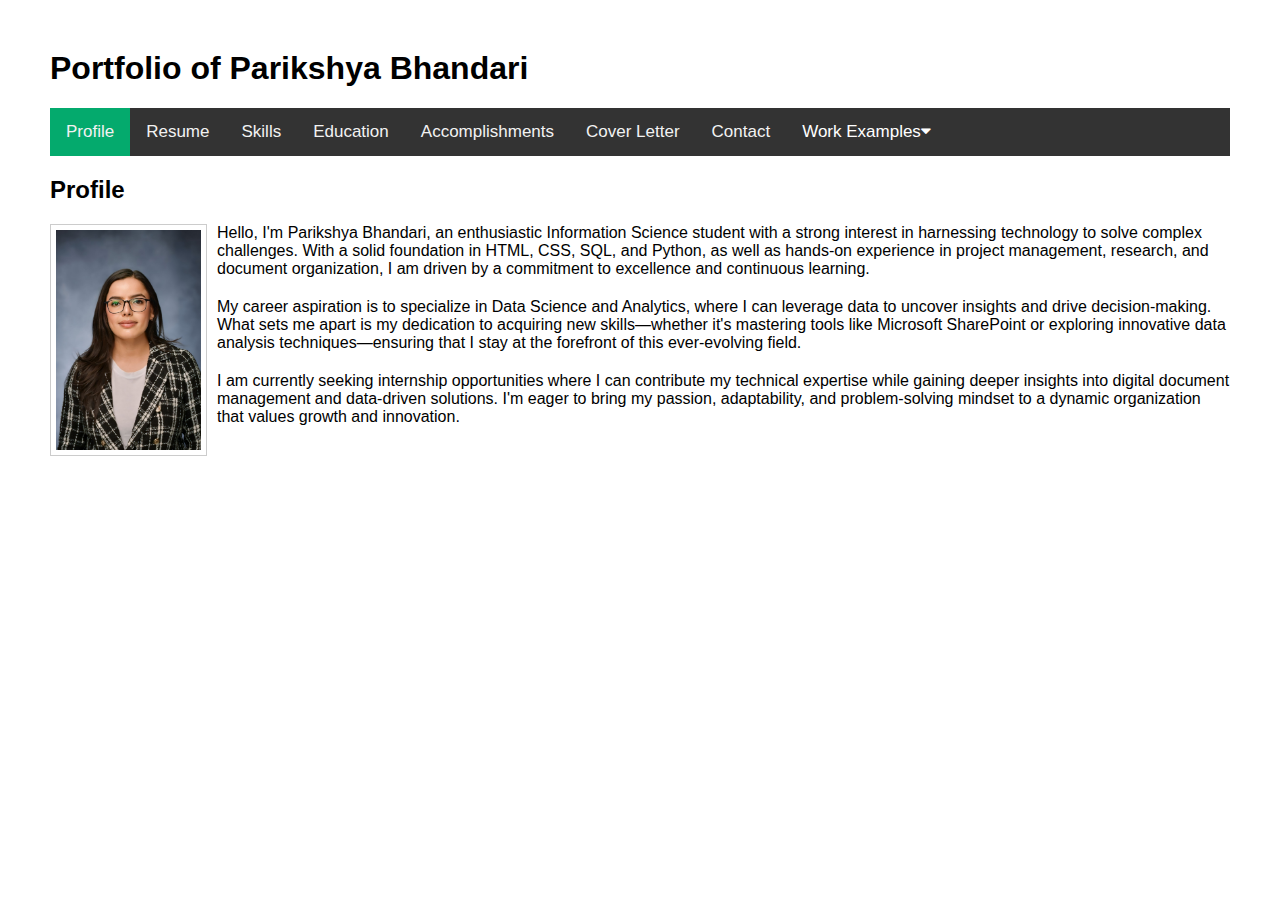
<file: index.html>
<!DOCTYPE html>
<html lang="en">
<head>
    <meta charset="utf-8">
    <meta http-equiv="X-UA-Compatible" content="IE=edge,chrome=1">
    <title>Parikshya Bhandari - Portfolio</title>
    <meta name="description" content="E-Commerce and Information Technology Lectures">
    <meta name="keywords" content="E-Commerce, HTML, CSS, PHP ,JavaScript">
    <meta name="author" content="Parikshya Bhandari">
    <meta name="viewport" content="width=device-width, initial-scale=1">
    <link rel="stylesheet" href="https://cdnjs.cloudflare.com/ajax/libs/font-awesome/4.7.0/css/font-awesome.min.css">

<style>
body {margin:0;font-family:Arial}

.topnav {
  overflow: hidden;
  background-color: #333;
}

.topnav a {
  float: left;
  display: block;
  color: #f2f2f2;
  text-align: center;
  padding: 14px 16px;
  text-decoration: none;
  font-size: 17px;
}

.active {
  background-color: #04AA6D;
  color: white;
}

.topnav .icon {
  display: none;
}

.dropdown {
  float: left;
  overflow: hidden;
}

.dropdown .dropbtn {
  font-size: 17px;    
  border: none;
  outline: none;
  color: white;
  padding: 14px 16px;
  background-color: inherit;
  font-family: inherit;
  margin: 0;
}

.dropdown-content {
  display: none;
  position: absolute;
  background-color: #f9f9f9;
  min-width: 160px;
  box-shadow: 0px 8px 16px 0px rgba(0,0,0,0.2);
  z-index: 1;
}

.dropdown-content a {
  float: none;
  color: black;
  padding: 12px 16px;
  text-decoration: none;
  display: block;
  text-align: left;
}

.topnav a:hover, .dropdown:hover .dropbtn {
  background-color: #555;
  color: white;
}

.dropdown-content a:hover {
  background-color: #ddd;
  color: black;
}

.dropdown:hover .dropdown-content {
  display: block;
}

@media screen and (max-width: 600px) {
  .topnav a:not(:first-child), .dropdown .dropbtn {
    display: none;
  }
  .topnav a.icon {
    float: right;
    display: block;
  }
}

@media screen and (max-width: 600px) {
  .topnav.responsive {position: relative;}
  .topnav.responsive .icon {
    position: absolute;
    right: 0;
    top: 0;
  }
  .topnav.responsive a {
    float: none;
    display: block;
    text-align: left;
  }
  .topnav.responsive .dropdown {float: none;}
  .topnav.responsive .dropdown-content {position: relative;}
  .topnav.responsive .dropdown .dropbtn {
    display: block;
    width: 100%;
    text-align: left;
  }
}

body {
	font-family: "Trebuchet MS", Arial, Helvetica, sans-serif;
	/*background-color: #666;*/
	}

#container {
	margin-right: 50px;
	margin-left: 50px;
	margin-top: 50px;
	margin-bottom: 50px;
}

p {
	margin-bottom: 20px;
}

p.shift {
    margin-left: 30px;
}

.listmargin  {
	margin-bottom: 20px;
}	

.img-style-1 {
  width: 145px; 
  height: auto;
  float: left;
  margin-right: 10px;
  margin-bottom: 10px;
  padding: 5px;
  border: 1px solid #CCC;
}

#Accomplishments ol li {
    margin-bottom: 15px; 
}

</style>
</head>
<body>
<div id="container">
    <h1>Portfolio of Parikshya Bhandari</h1>
    <div class="topnav" id="myTopnav">
      <a class="tablinks" onclick="openTab(event, 'Home')" id="defaultOpen">Profile</a>
      <a class="tablinks" onclick="openTab(event, 'Resume')">Resume</a>
      <a class="tablinks" onclick="openTab(event, 'Skills')">Skills</a>
      <a class="tablinks" onclick="openTab(event, 'Education')">Education</a>
      <a class="tablinks" onclick="openTab(event, 'Accomplishments')">Accomplishments</a>
      <a class="tablinks active" onclick="openTab(event, 'CoverLetter')">Cover Letter</a>
      <a class="tablinks" onclick="openTab(event, 'Contact')">Contact</a>
      <div class="dropdown">
        <button class="dropbtn">Work Examples<i class="fa fa-caret-down"></i> </button>
        <div class="dropdown-content">
          <a class="tablinks" onclick="openTab(event, 'Writing')">Writing Examples</a>
          <a class="tablinks" onclick="openTab(event, 'WebProject')">Web Project</a>
          <a class="tablinks" onclick="openTab(event, 'Database')">Database</a>
          <a class="tablinks" onclick="openTab(event, 'Programming')">Programming</a>
          <a class="tablinks" onclick="openTab(event, 'SoftSkills')">Soft Skills</a>
          <a class="tablinks" onclick="openTab(event, 'Capstone')">Capstone</a>
        </div>
      </div>
      <a href="javascript:void(0);" style="font-size:15px;" class="icon" onclick="myFunction()">&#9776;</a>
    </div>


    <!-- Begin Home Section -->
    <div id="Home" class="tabcontent">
        <h2>Profile</h2>
        <p><img class="img-style-1" src="assets/images/Parikshyab.jpg"> Hello, I'm Parikshya Bhandari, an enthusiastic Information Science student with a strong interest in harnessing technology to solve complex challenges. With a solid foundation in HTML, CSS, SQL, and Python, as well as hands-on experience in project management, research, and document organization, I am driven by a commitment to excellence and continuous learning. </p>
          
        <p>My career aspiration is to specialize in Data Science and Analytics, where I can leverage data to uncover insights and drive decision-making. What sets me apart is my dedication to acquiring new skills—whether it's mastering tools like Microsoft SharePoint or exploring innovative data analysis techniques—ensuring that I stay at the forefront of this ever-evolving field.</p>
        
        <p> I am currently seeking internship opportunities where I can contribute my technical expertise while gaining deeper insights into digital document management and data-driven solutions. I'm eager to bring my passion, adaptability, and problem-solving mindset to a dynamic organization that values growth and innovation. </p>
              
    </div>

  <!-- Begin Skills Section -->
    <div id="Skills" class="tabcontent">
        <h2>Skills</h2>
        <ul>
            <li>Microsoft SharePoint (Currently learning)</li>
            <li>Microsoft Office Suite</li>
            <li>Python</li>
            <li>Java</li>
            <li>HTML/CSS</li>
            <li>JavaScript</li>
            <li>SQL</li>
            <li>Unity Hub</li>
            <li>Document Migration and Organization</li>
            <li>Project Management</li>
            <li>Time Management</li>
            <li>Adaptability</li>
            <li>Collaborative Team Player</li>
            <li>Strong Interpersonal Skills</li>
            <li>Detail-Oriented in Documentation</li>
        </ul>
    </div>

 <!-- Begin Education Section -->
    <div id="Education" class="tabcontent">
        <h2>Education</h2>
        <h3>High School</h3>
        <div itemscope itemtype="http://schema.org/EducationalOrganization">
            <span itemprop="name">Ed-mark Academy</span> - <a itemprop="url" href="https://edmark.edu.np/" title="Ed-mark Academy">https://edmark.edu.np/</a><br>
            <span itemprop="address" itemscope itemtype="http://schema.org/PostalAddress">
                <span itemprop="addressLocality">Kalanki-14</span>, 
                <span itemprop="addressRegion">Kathmandu</span>
                <span itemprop="postalCode">44600</span>  
                <span itemprop="addressCountry">Nepal</span>
            </span>
        </div>
        <br>

        <h3>Bachelor of Science in Information Science</h3>
        <div itemscope itemtype="http://schema.org/EducationalOrganization">
            <span itemprop="name">University of Arkansas at Little Rock</span> - <a itemprop="url" href="https://ualr.edu/" title="University of Arkansas at Little Rock">https://ualr.edu/</a><br>
            <span itemprop="address" itemscope itemtype="http://schema.org/PostalAddress">
                <span itemprop="streetAddress">2801 South University Avenue</span>,
                <span itemprop="addressLocality">Little Rock</span>, 
                <span itemprop="addressRegion">AR</span> 
                <span itemprop="postalCode">72204</span> 
                <span itemprop="addressCountry">U.S.A.</span>
            </span>
        </div>
    </div>

    <div id="Accomplishments" class="tabcontent">
        <h2>Accomplishments</h2>
        <ol>
          <li>DCSTEM Outstanding Junior Award 2024</li>
          <li>UA Little Rock Chancellor's List - Spring 2022, Fall 2023 </li>
          <li>UA Little Rock Dean's List - Fall 2022, Spring 2023 </li>
          <li>Virtual Reality Summer Camp 2022 - Emerging Analytics Center, UA Little Rock</li>
          <li>Control Box Assembly Project for Boosting Engineering Science and Technology (BEST) Robotics Competition 2022</li>
        </ol>
    </div>        
  
  <!-- Begin Skills Section -->
    <div id="Resume" class="tabcontent">
        <h2>Resume</h2>
        <p>You are welcome to download my resume in <a href="assets/resources/Parikshya_Bhandari_Resume.pdf">PDF</a> format.</p>
        <h2>Career Summary</h2>
        <p>Highly motivated Information Science student with a strong foundation in IT project management and research, consistently achieving academic excellence. Skilled in HTML, CSS, SQL, and Python, with a focus on driving innovation and operational efficiency. Proven ability to lead and contribute to complex projects, collaborate with cross-functional teams, and deliver high-quality results that align with organizational goals.</p>
        <h2>Experience</h2>
          <div itemscope itemtype="http://schema.org/Organization">
            <h3><span itemprop="jobTitle">Undergraduate Researcher</span></h3>
            <h4>
                <span itemprop="name">Emerging Analytics Center - University of Arkansas at Little Rock</span> - <span itemprop="url"><a href="https://eac-ualr.org/">eac-ualr.org</a></span><br>
                <span itemprop="address" itemscope itemtype="http://schema.org/PostalAddress">
                    <span itemprop="streetAddress">2801 S. University</span>
                    <span itemprop="addressLocality">Little Rock</span>,
                    <span itemprop="addressRegion">AR</span>
                    <span itemprop="postalCode">72204</span>
                </span>
            </h4>
          </div>
            <p class="time">February 2022 &#45; January 2023</p>
            <p></p>
            <p itemprop="description">
              As an Undergraduate Researcher at the Emerging Analytics Center (EAC), I showcased my ability to excel in diverse roles within the Documentation Team and the Video Team of Project360. I also collaborated closely with multidisciplinary teams to develop various 360-degree tours.
              <ul>
                <li>Collaborated on Project360, producing a 360-degree virtual tour (CooperFountain360) with positive user feedback.</li>
                <li>Assisted the documentation team in organizing and managing virtual tour content, improving accessibility and usability.</li>
                <li>Supported the video team by working with different teams to deliver high-quality, user-centered tours.</li>
              </ul>
              </p>

        <h2>Extracurricular Activity</h2>
        <div itemscope itemtype="http://schema.org/Organization">
          <h3><span itemprop="jobTitle">Control Box Assembly Project for Boosting Engineering Science and Technology (BEST)
            Robotics Competition</span></h3>
          <h4>
              <span itemprop="name">UA Little Rock Association for Computing Machinery (ACM) Student Chapter</span> - <span itemprop="url"><a href="https://ualr.acm.org/">ualr.acm.org</a></span><br>
              <span itemprop="address" itemscope itemtype="http://schema.org/PostalAddress">
                  <span itemprop="streetAddress">2801 S. University</span>
                  <span itemprop="addressLocality">Little Rock</span>,
                  <span itemprop="addressRegion">AR</span>
                  <span itemprop="postalCode">72204</span>
              </span>
          </h4>
        </div>
        <p class="time">September 2022 &#45; October 2022</p>
            <p></p>
            <p itemprop="description">
              Contributed as an active team member in the assembly of 8 control boxes essential for regulating robots in the Robotics Competition hosted by the Boosting Engineering Science and Technology (BEST) program. Demonstrated effective teamwork, attention to detail, and adherence to project timelines to ensure the successful completion of the control boxes within specified parameters. Engaged in collaborative problem-solving and troubleshooting to address technical challenges encountered during the assembly process, showcasing adaptability and resilience in a fast-paced environment.</p>
        
    </div>
  
    <div id="CoverLetter" class="tabcontent">
      <h2>Letter of Introduction</h2>
      <p>Dear Sir/Madam,</p>
      <p>I am writing to express my interest in internship opportunities within the fields of digital document management and data analytics. As a junior pursuing a Bachelor of Science in Information Science at the University of Arkansas at Little Rock, I am passionate about leveraging technology to enhance organizational efficiency and support innovative solutions. I am particularly excited about roles that focus on digital transformation and knowledge management, such as document migration and data structuring for accessibility.</p>
      <p>Throughout my academic and project experience, I have gained strong technical skills in HTML, CSS, Python, SQL, and Java, alongside growing proficiency in Microsoft SharePoint and document organization tools. In my role as an undergraduate researcher, I contributed to the development of 360-degree virtual tours, managed documentation workflows, and collaborated with cross-functional teams to deliver high-quality results. These experiences have not only sharpened my problem-solving and project management abilities but also strengthened my commitment to learning new technologies, such as mastering SharePoint in preparation for future roles.</p>
      <p>I am particularly drawn to companies that prioritize teamwork, innovation, and digital connectivity. I thrive in environments that foster growth and encourage collaboration across departments to achieve impactful outcomes. I am confident that my combination of technical expertise, adaptability, and passion for learning will allow me to make meaningful contributions to forward-thinking organizations.</p>
      <p>I would appreciate the opportunity to discuss how my skills and experiences align with your company’s goals. Thank you for considering my application.</p>
      <p>Sincerely,<br>
         Parikshya Bhandari<br>
         Little Rock, Arkansas 72204<br>
         parikshyabhandari@gmail.com<br>
      </p>

    </div>

    <div id="Contact" class="tabcontent">
      <h2>Contact Me</h2>
      <ul>
          <li>Email: <a href="mailto:pbhandari1@ualr.edu">pbhandari1@ualr.edu Us</a></li>
          <li>LinkedIn: <a href="https://www.linkedin.com/in/parikshyab">www.linkedin.com/in/</a></li>
      </ul>
    </div>

    <div id="Writing" class="tabcontent">
      <h2>Writing Projects:</h2>
      <br>
      <h2><a href="assets/resources/FoodieNarrative.pdf">Foodie Narrative</a></h2>
      <p>This narrative describes my festive food experience during Dashain, a major festival in Nepal. It vividly portrays the cultural significance of the festival, highlighting traditional Nepali cuisine and family gatherings at my grandparents' old mud house. The detailed description of the preparation, the variety of dishes, and the communal eating style captures the essence of Nepalese culinary traditions and family bonds. This piece not only reflects as my personal memory but also serves as a rich exposition of Nepali culture through food.</p>
        <br>
      <h2><a href="assets/resources/14Peaks-NothingIsImpossible.pdf">14 Peaks - Nothing is Impossible</a></h2>
      <p>This document analyzes the documentary "14 Peaks: Nothing Is Impossible," which follows Nepali mountaineer Nirmal Purja's extraordinary quest to climb all 14 of the world's 8,000-meter mountains in just seven months. It highlights the physical challenges and bureaucratic hurdles he faced, alongside showcasing the broader implications for recognition and support of Nepali climbers in the mountaineering community. The narrative combines elements of adventure, perseverance, and the power of human spirit, making it an inspiring account of breaking boundaries and achieving the seemingly impossible.</p>
    </div>

    <div id="WebProject" class="tabcontent">
      <h2>Web Projects:</h2>
      <br>
        <h2><a href="Web-1/index.html">HTML/CSS Assessment Project</a></h2>
        <p>This HTML and CSS review document provides a detailed explanation of key web development concepts, focusing on clarity in communication and effective presentation. It uses practical examples, such as the difference between "alt" and "title" attributes in HTML, to teach important coding practices. This document is designed to help users understand how to structure web content and style it effectively using CSS, making it a valuable resource for both beginners and experienced web developers looking to refine their skills.</p>
        <br>
        <h2><a href="dragon-v2/index.html">Dragon Project</a></h2>
        <p>This web project is about the SpaceX Dragon spacecraft, focusing on its capabilities and history as the first private spacecraft to visit the International Space Station. The webpage features sections that detail the Dragon's specifications, its role in space missions, and FAQs to help users understand more about its operations and milestones. The site uses HTML and CSS for layout and styling, ensuring information is organized and visually appealing.</p>
    </div>

    <div id="Database" class="tabcontent">
      <h2>Database Projects:</h2>
      <br>
      <h2><a href="assets/resources/LibraryMgmtSystem.pdf">Library Management System</a></h2>
      <p>This project details the development of a Library Management System (LMS). It outlines the project's evolution through several phases, including database design, normalization, and implementation using SQL. The system is designed to improve library operations by digitalizing tasks like book reservations, returns, and staff and reader management, enhancing efficiency and user satisfaction in library environments.</p>
      <br>
      <h2><a href="assets/resources/DatabaseProject2.pdf">PL/SQL Assignment</a></h2>
      <p>This project involved completing several SQL assignments designed to improve my understanding of PL/SQL programming. I wrote and debugged code to perform database operations such as displaying current dates, analyzing grade statistics, and iterating through loops to manage data effectively. The assignments helped me strengthen my SQL scripting skills and understand how to manipulate and retrieve data efficiently in a database.</p>
     
    </div>

    <div id="Programming" class="tabcontent">
      <h2>Programming Projects:</h2>
      <br>
      <h2><a href="JS-Calculator/index.html">JavaScript Calculator</a></h2>
      <p>This project is a simple JavaScript calculator that allows users to perform basic arithmetic operations like addition, subtraction, multiplication, and division. Users input two numbers and select an operation to compute the result, which is then displayed on the screen. The calculator also includes error handling to prompt users when input is missing or incorrect, ensuring accurate calculations.</p>
      <br>
      <h2><a href="Cvh/index.html">Currency Value History</a></h2>
      <p>This project is a web-based application that tracks the historical value changes of different currencies over selected date ranges. Users can choose a base currency and a target currency, specify a date range, and the app displays a line graph showing how the exchange rate has varied over that period. The application utilizes JavaScript, Chart.js for visualizing data, and an API to fetch currency data, making it a useful tool for anyone interested in financial trends or currency exchange.</p>
        
    </div>

    <div id="SoftSkills" class="tabcontent">
      <h2>Soft Skills Projects:</h2>
      <br>
        <h2><a href="assets/resources/EmploymentLawProject.pdf">Case Study: Employment Law Challenges in the IT Industry</a></h2>
        <p>This project examines employment law challenges in the IT industry, focusing on a specific software development company. It explores how the company adheres to various federal and state regulations, including laws regarding discrimination, disability, and family leave, highlighting both strengths and weaknesses in its hiring practices. The study proposes solutions to improve diversity, standardize interview processes, and ensure compliance, aiming to foster an inclusive and legally compliant work environment.</p>
        <br>
        <h2><a href="assets/resources/Untouchability.pdf">Untouchability</a></h2>
        <p>This project explores the deep-rooted issue of untouchability within Nepal's caste system, focusing on the legal and societal challenges faced by Dalits. It analyzes how entrenched discrimination affects their lives in various aspects including crime, law enforcement, and education. The project combines real-world examples and data to highlight the ongoing struggle against caste-based discrimination, aiming to raise awareness and suggest improvements for a more equitable society.</p>
    </div>

    <div id="Capstone" class="tabcontent">
        <h2>Capstone I Project:</h2>
        <br>
        <h2><a href="assets/resources/projectcharter.pdf"> Capstone I - Project Charter Plan</a></h2>
        <p>The project charter plan outlines the development of a UV Index Tracker for the Southern Skin Cancer Clinic of America. The goal is to create a webpage that helps users monitor UV exposure and make informed decisions to protect their skin. The tracker will feature a user-friendly interface with real-time and forecasted UV levels, displayed on a color-coded chart. It will be designed with privacy in mind, adhering to HIPAA regulations to secure user data. The project aims to enhance the clinic's services by integrating this innovative tool.</p>
        <br>
        <h2><a href="assets/resources/analysisreport.pdf">Analysis and Design Report</a></h2>
        <p>This report outlines the analysis and design of the UV Index Tracker for the Southern Skin Cancer Clinic of America. It details the webpage's features, including location-based UV forecasting, a color-coded UV index chart, and responsive design for accessibility on multiple devices. The report also covers technical specifications, user interaction guidelines, and performance evaluation metrics, aiming to provide a user-friendly and informative tool for managing UV exposure effectively.</p>

    </div>
</div>
<script>

document.getElementById("defaultOpen").click();

function openTab(evt, tabName) {
  var i, tabcontent, tablinks;
  tabcontent = document.getElementsByClassName("tabcontent");
  for (i = 0; i < tabcontent.length; i++) {
    tabcontent[i].style.display = "none";
  }
  tablinks = document.getElementsByClassName("tablinks");
  for (i = 0; i < tablinks.length; i++) {
    tablinks[i].className = tablinks[i].className.replace(" active", "");
  }
  document.getElementById(tabName).style.display = "block";
  evt.currentTarget.className += " active";
}

function myFunction() {
  var x = document.getElementById("myTopnav");
  if (x.className === "topnav") {
    x.className += " responsive";
  } else {
    x.className = "topnav";
  }
}

</script>
</body>
</html>
</file>
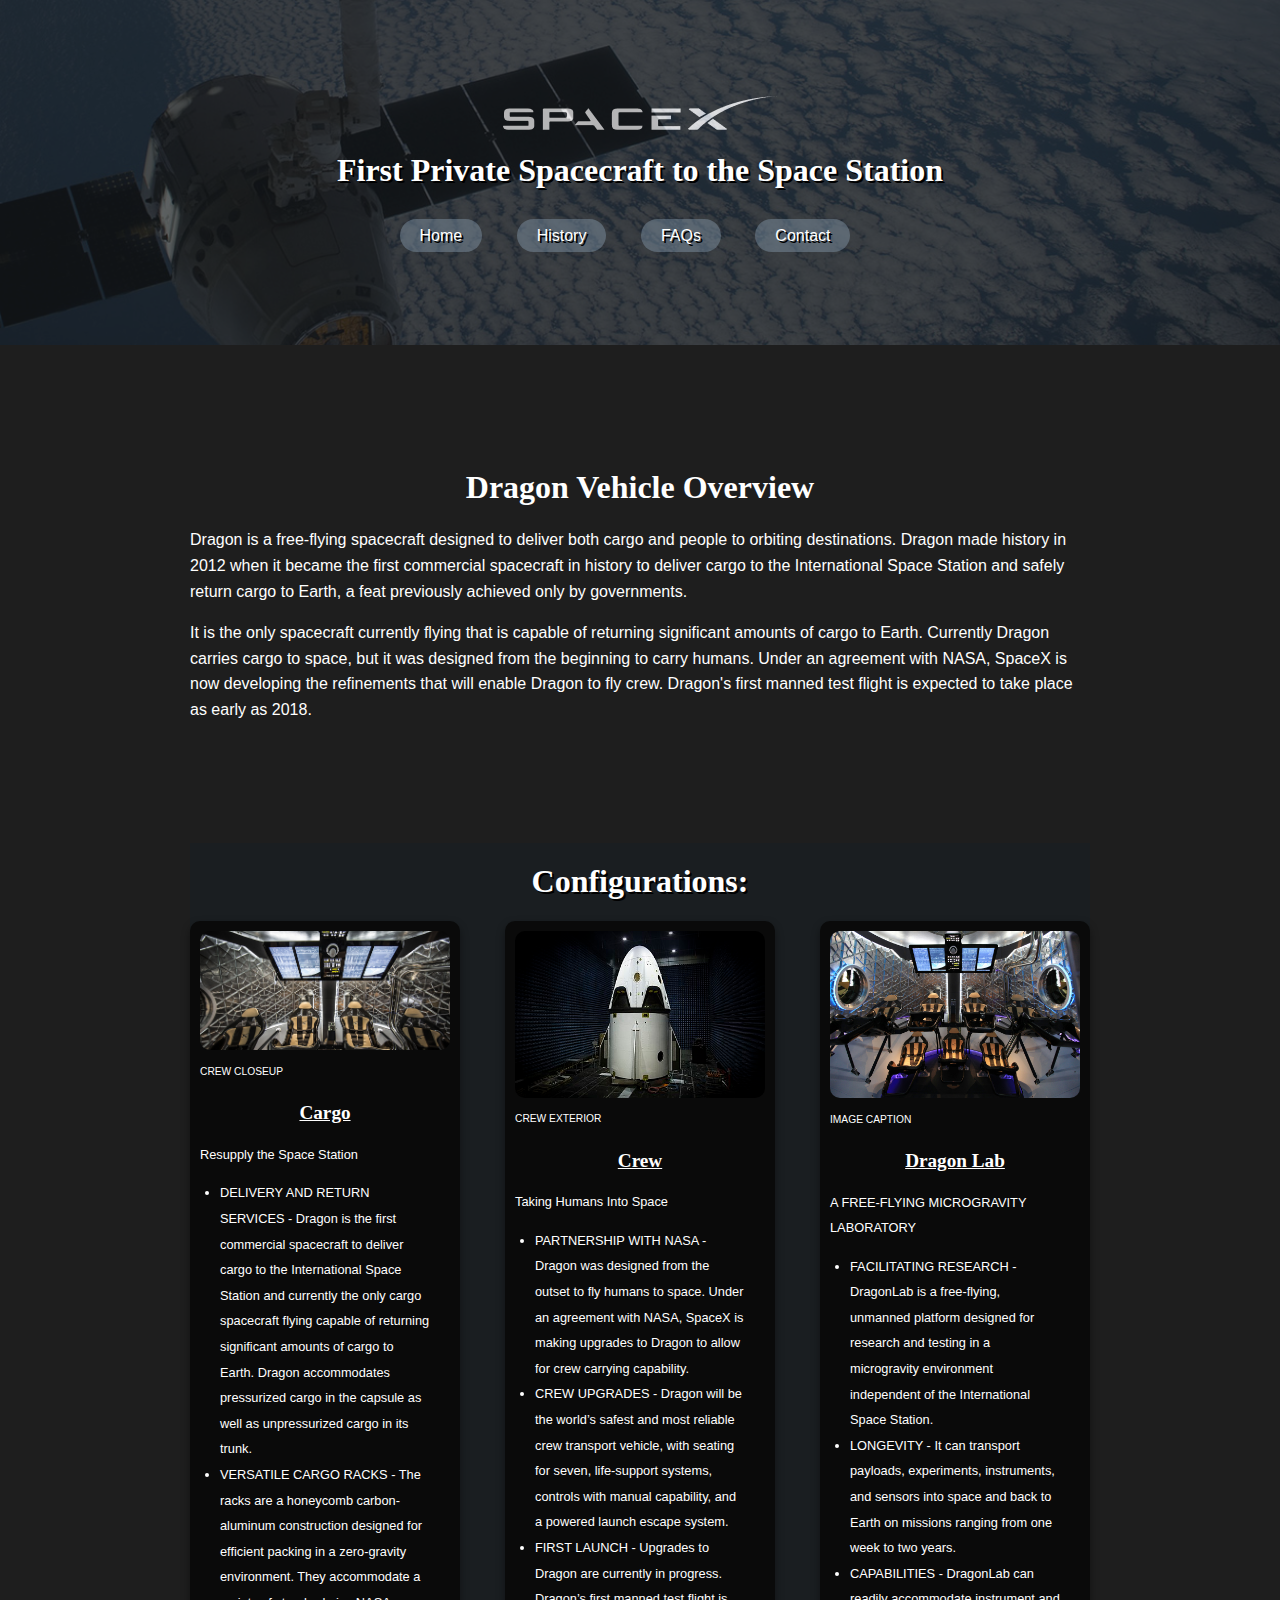
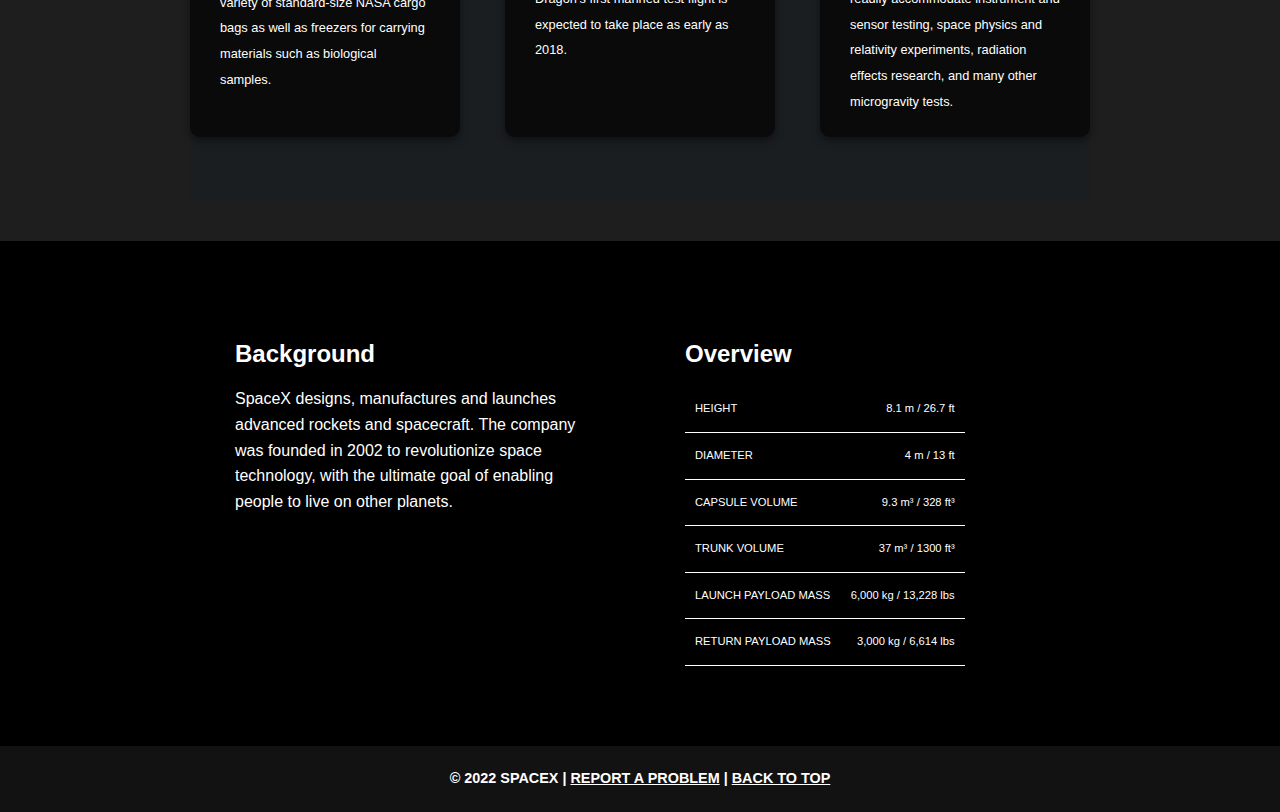
<file: dragon-v2/index.html>
<!DOCTYPE html>
<html lang="en">

<head>
  <title>SpaceX Dragon</title>
  <meta charset="UTF-8" />
  <meta name="description" content="Keyword rich narrative on site purpose" />
  <meta name="author" content="Parikshya Bhandari" />
  <meta name="robots" content="noindex" />
  <link rel="preconnect" href="https://fonts.gstatic.com">
  <link href="https://fonts.googleapis.com/css2?family=Merriweather:wght@700&display=swap"> 
  <link rel="stylesheet" href="assets/css/style.css" />
  <link href="https://fonts.googleapis.com/css?family=Sofia" rel="stylesheet">
</head>

<body>
  <header role="banner" class="primary">
    <img src="assets/img/SpaceX-Logo.png" alt="SpaceX Logo" />
    <h2>First Private Spacecraft to the Space Station</h2>
    <nav role="navigation">
      <div class="nav-right">
        <div class="nav-links">
          <a href="index.html">Home</a>
          <a href="history.html">History</a>
          <a href="faqs.html">FAQs</a>
          <a href="contact.html">Contact</a>
          <div class="right-section">
          </div>
        </div>
      </div>
    </nav>
  </header>

  <section id="content" class="container">
    <h2>Dragon Vehicle Overview</h2>
    <p>Dragon is a free-flying spacecraft designed to deliver both cargo and people to orbiting destinations. Dragon made history in 2012 when it became the first commercial spacecraft in history to deliver cargo to the International Space Station and safely return cargo to Earth, a feat previously achieved only by governments. </p>
    <p>It is the only spacecraft currently flying that is capable of returning significant amounts of cargo to Earth. Currently Dragon carries cargo to space, but it was designed from the beginning to carry humans. Under an agreement with NASA, SpaceX is now developing the refinements that will enable Dragon to fly crew. Dragon's first manned test flight is expected to take place as early as 2018.</p>  
  </section>

  <section id="articles" class="container">
    <h2>Configurations:</h2>
    <article class="post">
      <header>
        <figure>
          <img src="assets/img/dragon-intertior-crew.jpg" alt="capsule" />
          <figcaption>Crew Closeup</figcaption>
        </figure>
        <h2> <a href="#" rel="bookmark" title="link to this post">Cargo</a> </h2>
        <p>Resupply the Space Station</p>
      </header>
      <ul>
          <li>DELIVERY AND RETURN SERVICES - Dragon is the first commercial spacecraft to deliver cargo to the International Space Station and currently the only cargo spacecraft flying capable of returning significant amounts of cargo to Earth. Dragon accommodates pressurized cargo in the capsule as well as unpressurized cargo in its trunk.</li>
          <li>VERSATILE CARGO RACKS - The racks are a honeycomb carbon-aluminum construction designed for efficient packing in a zero-gravity environment. They accommodate a variety of standard-size NASA cargo bags as well as freezers for carrying materials such as biological samples.</li>
      </ul>
    </article>
    <article class="post">
      <header>
        <figure>
          <img src="assets/img/dragon-exterior.jpg" alt="capsule" />
          <figcaption>Crew Exterior</figcaption>
        </figure>
        <h2> <a href="#" rel="bookmark" title="link to this post">Crew</a> </h2>
        <p>Taking Humans Into Space</p>
      </header>
      <ul>
        <li>PARTNERSHIP WITH NASA - Dragon was designed from the outset to fly humans to space. Under an agreement with NASA, SpaceX is making upgrades to Dragon to allow for crew carrying capability.</li>
        <li>CREW UPGRADES - Dragon will be the world’s safest and most reliable crew transport vehicle, with seating for seven, life-support systems, controls with manual capability, and a powered launch escape system.</li>
        <li>FIRST LAUNCH - Upgrades to Dragon are currently in progress. Dragon’s first manned test flight is expected to take place as early as 2018.</li>
      </ul>
    </article>
    <article class="post">
      <header>
        <figure>
          <img src="assets/img/Dragon_V2_interior.2.jpg" alt="capsule" />
          <figcaption>Image Caption</figcaption>
        </figure>
        <h2> <a href="#" rel="bookmark" title="link to this post">Dragon Lab</a> </h2>
        <p>A FREE-FLYING MICROGRAVITY LABORATORY</p>
      </header>
      <ul>
      <li>FACILITATING RESEARCH - DragonLab is a free-flying, unmanned platform designed for research and testing in a microgravity environment independent of the International Space Station.</li>
      <li>LONGEVITY - It can transport payloads, experiments, instruments, and sensors into space and back to Earth on missions ranging from one week to two years.</li>
      <li>CAPABILITIES - DragonLab can readily accommodate instrument and sensor testing, space physics and relativity experiments, radiation effects research, and many other microgravity tests.</li>
      </ul>
    </article>
  </section>
  <aside role="complementary">
    <div class="container">
      <article class="widget">
        <header>
          <h2>Background</h2>
        </header>
        <p>
          SpaceX designs, manufactures and launches advanced rockets and spacecraft. The company was founded in 2002 to revolutionize space technology, with the ultimate goal of enabling people to live on other planets.
        </p>
        <footer>Widget Footer</footer>
      </article>
        <article class="widget overview">
          <header>
            <h2>Overview</h2>
          </header>
          <table>
            <tbody>
              <tr>
                <td>HEIGHT</td>
                <td>8.1 m <span>/ 26.7 ft</span></td>
              </tr>
              <tr>
                <td>DIAMETER</td>
                <td>4 m <span>/ 13 ft</span></td>
              </tr>
              <tr>
                <td>CAPSULE VOLUME</td>
                <td>9.3 m³ <span>/ 328 ft³ </span></td>
              </tr>
              <tr>
                <td>TRUNK VOLUME</td>
                <td>37 m³ <span>/ 1300 ft³ </span></td>
              </tr>
              <tr>
                <td>LAUNCH PAYLOAD MASS</td>
                <td>6,000 kg <span>/ 13,228 lbs</span></td>
              </tr>
              <tr>
                <td>RETURN PAYLOAD MASS</td>
                <td>3,000 kg <span>/ 6,614 lbs</span></td>
              </tr>
            </tbody>
          </table>
          <footer>Widget Footer</footer>
        </article>
    </div>
  </aside>
  <footer id="colophon" role="contentinfo">
    <h6>&copy; 2022 SpaceX | <a href="mailto:pbhandari1@ualr.edu"> Report a Problem</a> | <a href="#top">Back to Top</a></h6>
  </footer>
</body>

</html>
</file>
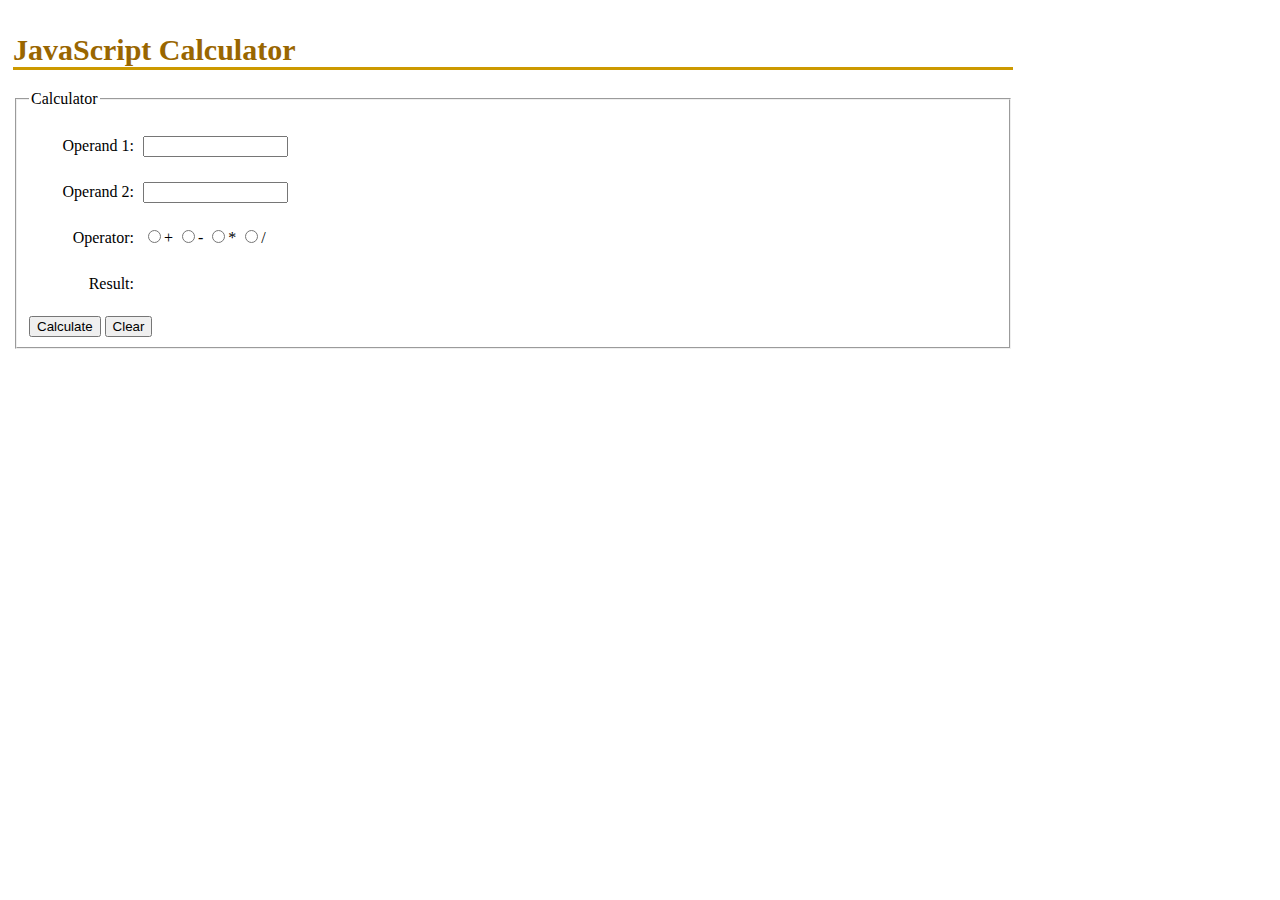
<file: JS-Calculator/index.html>
<!DOCTYPE html>
<html xmlns="http://www.w3.org/1999/xhtml" lang="en" xml:lang="en">
<head>
    <meta charset="UTF-8">
    <meta name="description" content="JavaScript Calculator">
    <meta name="keywords" content="JavaScript, HTML, CSS">
    <meta name="author" content="Parikshya Bhandari">
    <title>JavaScript Calculator</title>
    <link rel="stylesheet" type="text/css" href="assets/style/styles.css">
</head>
<body>
<form id="calculatorForm">
    <div class="formcontainer">
        <h1>JavaScript Calculator</h1>
        <fieldset id="calculatorDetails">
            <legend>Calculator</legend>  
            <br>
            <label class="formlabel" for="Operand1">Operand 1: </label>
            <input type="text" id="Operand1" name="Operand1" size="15" maxlength="15">
            <label class="error" for="Operand1" id="Operand1Error"></label>
            <br><br>
      
            <label class="formlabel" for="Operand2">Operand 2: </label>
            <input type="text" id="Operand2" name="Operand2" size="15" maxlength="15">
            <label class="error" for="Operand2" id="Operand2Error"></label>
            <br><br>

            <label class="formlabel">Operator: </label>
                <label for="AddOperator">
                    <input type="radio" name="Operator" id="AddOperator" value="Add">+
                </label>
                <label for="SubtractOperator">
                    <input type="radio" name="Operator" id="SubtractOperator" value="Subtract">-
                </label>
                <label for="MultiplyOperator">
                    <input type="radio" name="Operator" id="MultiplyOperator" value="Multiply">*</label>
                <label for="DivideOperator">
                    <input type="radio" name="Operator" id="DivideOperator" value="Divide">/
                </label>
            <label for="Operator" class="error" id="OperatorError"></label>
            <br><br>

            <label class="formlabel">Result: </label>
            <span id="Result"></span>
            <br><br>

            <input type="button" value="Calculate" name="Calculate" onclick="calculate();">
            <input type="button" value="Clear" name="Clear" onclick="clearform();">
        </fieldset>
    </div>
</form>
<script src="assets/script/script.js"></script>
</body>
</html>
</file>
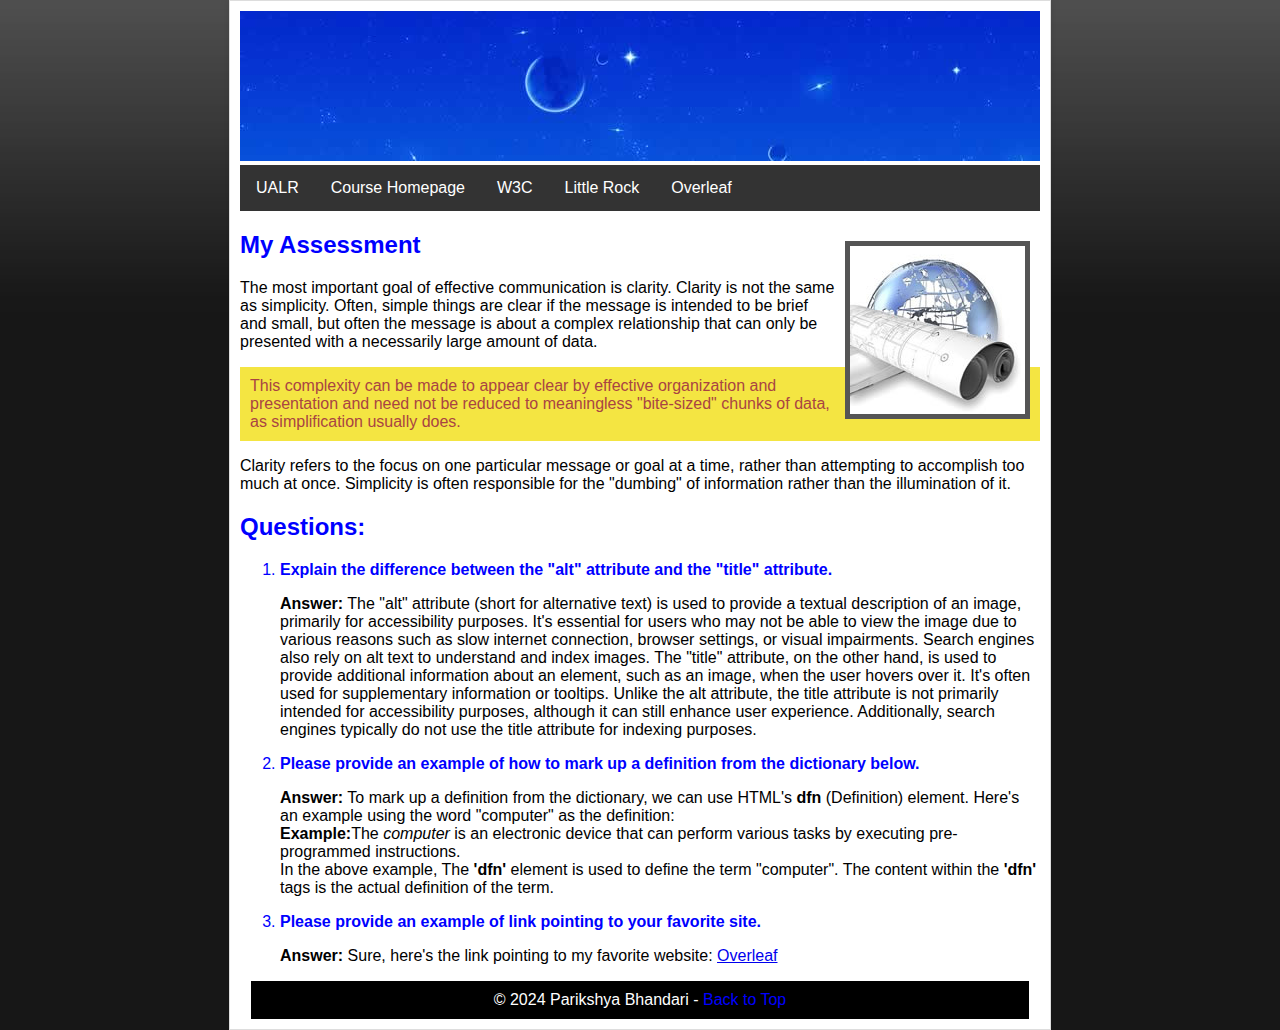
<file: Web-1/index.html>
<!DOCTYPE html>
<html lang="en">
<head>
    <meta charset="UTF-8">
    <meta name="author" content="Parikshya Bhandari">
    <meta name="keywords" content="HTML, CSS, Web Development">
    <meta name="description" content="A review of HTML and CSS concepts">
    <title>HTML/CSS Review</title>
    <link rel="stylesheet" href="assets/style/screen.css">
</head>
<body>
    <header>
        <img src="assets/images/webpage-header.jpg" alt="Webpage Header">
        <nav>
            <ul>
                <li><a href="https://ualr.edu/" title="UALR Homepage">UALR</a></li>
                <li><a href="https://blackboard.ualr.edu/ultra/courses/_181327_1/cl/outline" title="Course Homepage">Course Homepage</a></li>
                <li><a href="https://validator.w3.org/" title="W3C">W3C</a></li>
                <li><a href="https://www.littlerock.gov/" title="Little Rock">Little Rock</a></li>
                <li><a href="https://www.overleaf.com/" title="Overleaf">Overleaf</a></li>
            </ul>
        </nav>
    </header>
    <main>
        <section class="content">
            <img src="assets/images/webpage-image-1.jpg" alt="Webpage Image" class="content-img">
            <h2>My Assessment</h2>
            <p>The most important goal of effective communication is clarity. Clarity is not
                the same as simplicity. Often, simple things are clear if the message is
                intended to be brief and small, but often the message is about a complex
                relationship that can only be presented with a necessarily large amount of
                data.</p>
            <p class="alert">This complexity can be made to appear clear by effective organization and
                presentation and need not be reduced to meaningless "bite-sized" chunks of
                data, as simplification usually does.</p>
            <p> Clarity refers to the focus on one particular message or goal at a time, rather than attempting to
                accomplish too much at once. Simplicity is often responsible for the "dumbing" of information rather
                than the illumination of it.</p>

            <h2>Questions:</h2>
            <ol>
                <li><b> Explain the difference between the "alt" attribute and the "title" attribute.</b></li>
                <p><b>Answer:</b> The "alt" attribute (short for alternative text) is used to provide a textual description of an image, primarily for accessibility purposes. It's essential for users who may not be able to view the image due to various reasons such as slow internet connection, browser settings, or visual impairments. Search engines also rely on alt text to understand and index images.
                    The "title" attribute, on the other hand, is used to provide additional information about an element, such as an image, when the user hovers over it. It's often used for supplementary information or tooltips. Unlike the alt attribute, the title attribute is not primarily intended for accessibility purposes, although it can still enhance user experience. Additionally, search engines typically do not use the title attribute for indexing purposes. </p>    
                <li><b>Please provide an example of how to mark up a definition from the dictionary below.</b></li>
                <p><b>Answer:</b> To mark up a definition from the dictionary, we can use HTML's <b>dfn</b> (Definition) element. Here's an example using the word "computer" as the definition:<br>
                    <b>Example:</b>The <dfn>computer</dfn> is an electronic device that can perform various tasks by executing pre-programmed instructions.<br>
                    In the above example, The <b>'dfn'</b> element is used to define the term "computer". The content within the <b>'dfn'</b> tags is the actual definition of the term.

                <li><b>Please provide an example of link pointing to your favorite site.</b></li>
                <p><b>Answer:</b> Sure, here's the link pointing to my favorite website: <a href="https://www.overleaf.com/" title="Visit my favorite website">Overleaf</a></p>
            </ol>


        </section>
    </main>
    <footer>
        <p>&copy; 2024 Parikshya Bhandari - <a href="#top">Back to Top</a></p>
    </footer>
</body>
</html>
</file>
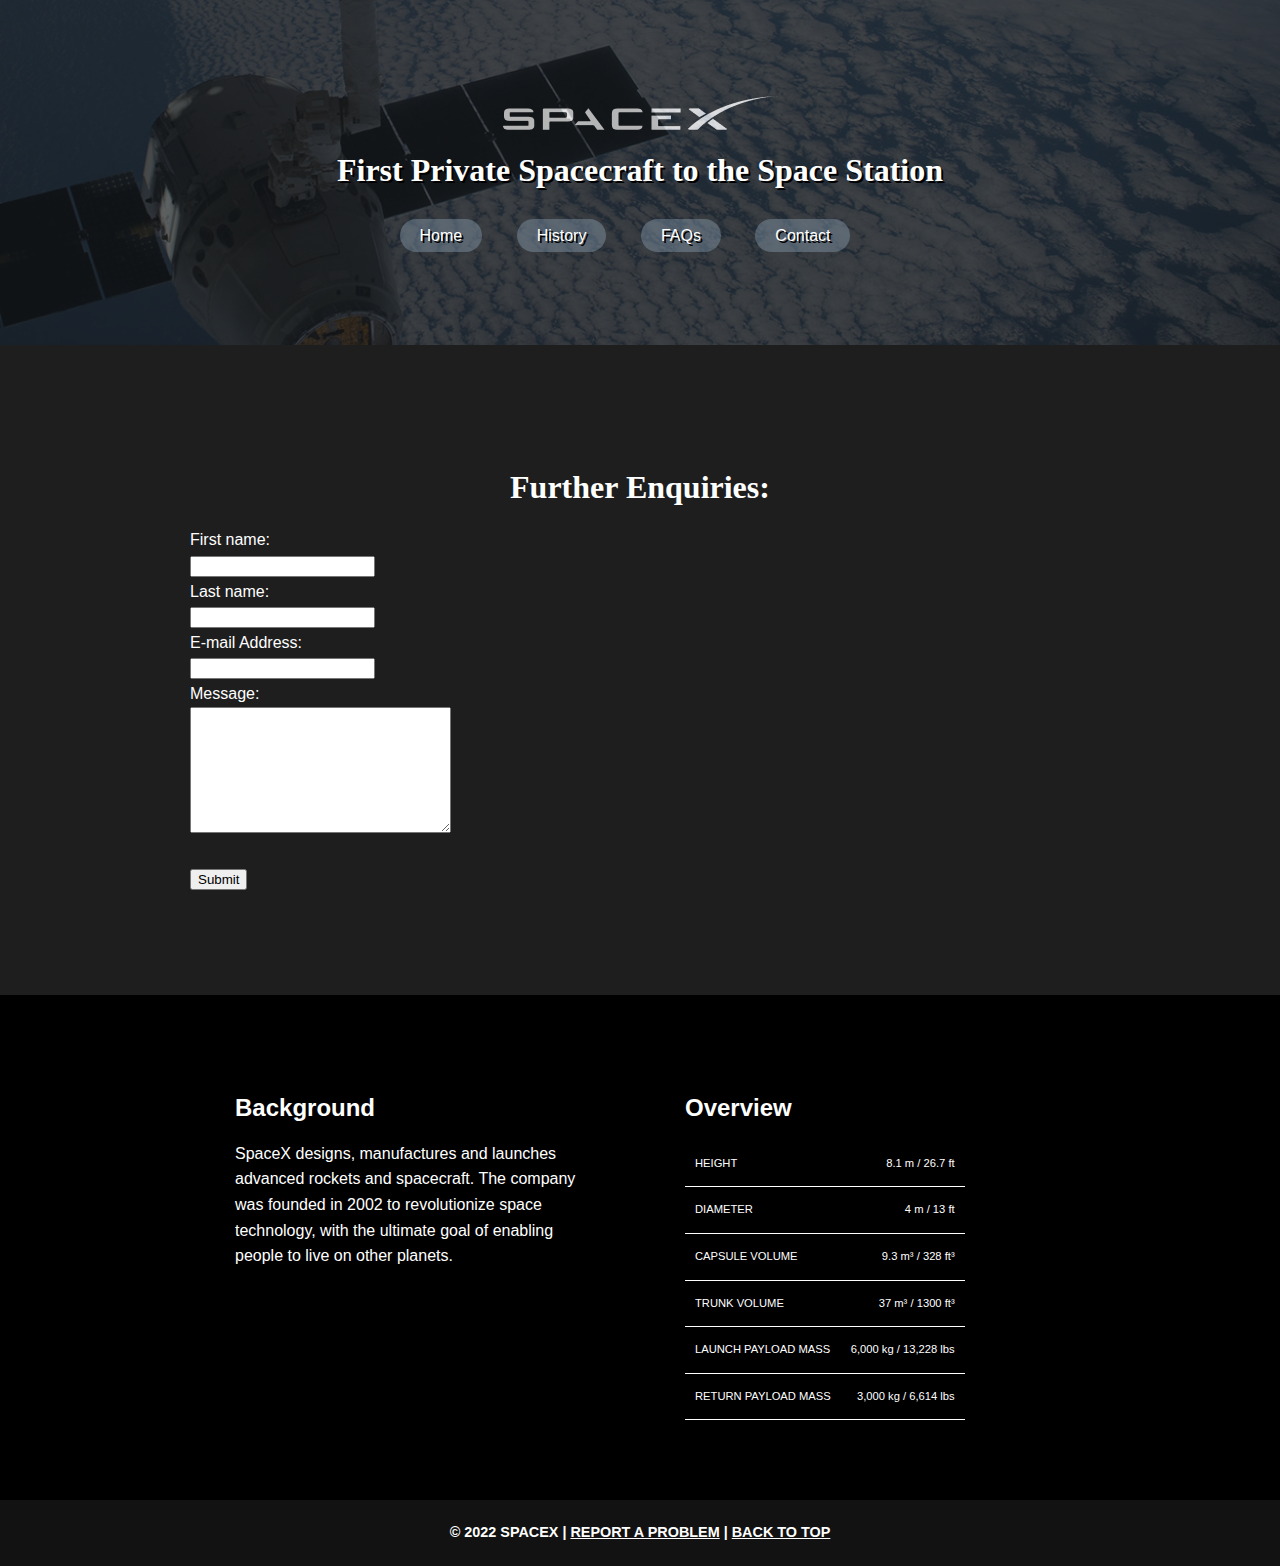
<file: dragon-v2/contact.html>
<!DOCTYPE html>
<html lang="en">

<head>
  <title>SpaceX Dragon</title>
  <meta charset="UTF-8" />
  <meta name="description" content="Keyword rich narrative on site purpose" />
  <meta name="author" content="Parikshya Bhandari" />
  <meta name="robots" content="noindex" />
  <link rel="preconnect" href="https://fonts.gstatic.com">
  <link href="https://fonts.googleapis.com/css2?family=Merriweather:wght@700&display=swap"> 
  <link rel="stylesheet" href="assets/css/style.css" />
  <link href="https://fonts.googleapis.com/css?family=Sofia" rel="stylesheet">
</head>

<body>
  <header role="banner" class="primary">
    <img src="assets/img/SpaceX-Logo.png" alt="SpaceX Logo" />
    <h2>First Private Spacecraft to the Space Station</h2>
    <nav role="navigation">
      <div class="nav-right">
        <div class="nav-links">
          <a href="index.html">Home</a>
          <a href="history.html">History</a>
          <a href="faqs.html">FAQs</a>
          <a href="contact.html">Contact</a>
          <div class="right-section">
          </div>
        </div>
      </div>
    </nav>
  </header>

  <section id="content" class="container">
    <h2>Further Enquiries:</h2>
    <form action="mailto:pbhandari1@ualr.edu" method="POST" enctype="text/plain" name="EmailForm">
      <label for="name">First name:</label><br>
      <input type="text" id="name" name="name"><br>
      <label for="name">Last name:</label><br>
      <input type="text" id="name" name="name"><br>
      <label for="name">E-mail Address:</label><br>
      <input type="text" id="name" name="name"><br>
      <label for="name">Message:</label><br>
      <textarea name="message" rows="8" cols="30"></textarea><br><br>
      <input type="Submit" value="Submit">
    </form>

  </section>

  <aside role="complementary">
    <div class="container">
      <article class="widget">
        <header>
          <h2>Background</h2>
        </header>
        <p>
          SpaceX designs, manufactures and launches advanced rockets and spacecraft. The company was founded in 2002 to revolutionize space technology, with the ultimate goal of enabling people to live on other planets.
        </p>
        <footer>Widget Footer</footer>
      </article>
        <article class="widget overview">
          <header>
            <h2>Overview</h2>
          </header>
          <table>
            <tbody>
              <tr>
                <td>HEIGHT</td>
                <td>8.1 m <span>/ 26.7 ft</span></td>
              </tr>
              <tr>
                <td>DIAMETER</td>
                <td>4 m <span>/ 13 ft</span></td>
              </tr>
              <tr>
                <td>CAPSULE VOLUME</td>
                <td>9.3 m³ <span>/ 328 ft³ </span></td>
              </tr>
              <tr>
                <td>TRUNK VOLUME</td>
                <td>37 m³ <span>/ 1300 ft³ </span></td>
              </tr>
              <tr>
                <td>LAUNCH PAYLOAD MASS</td>
                <td>6,000 kg <span>/ 13,228 lbs</span></td>
              </tr>
              <tr>
                <td>RETURN PAYLOAD MASS</td>
                <td>3,000 kg <span>/ 6,614 lbs</span></td>
              </tr>
            </tbody>
          </table>
          <footer>Widget Footer</footer>
        </article>
    </div>
  </aside>
  <footer id="colophon" role="contentinfo">
    <h6>&copy; 2022 SpaceX | <a href="mailto:pbhandari1@ualr.edu"> Report a Problem</a> | <a href="#top">Back to Top</a></h6>
  </footer>
</body>

</html>
</file>
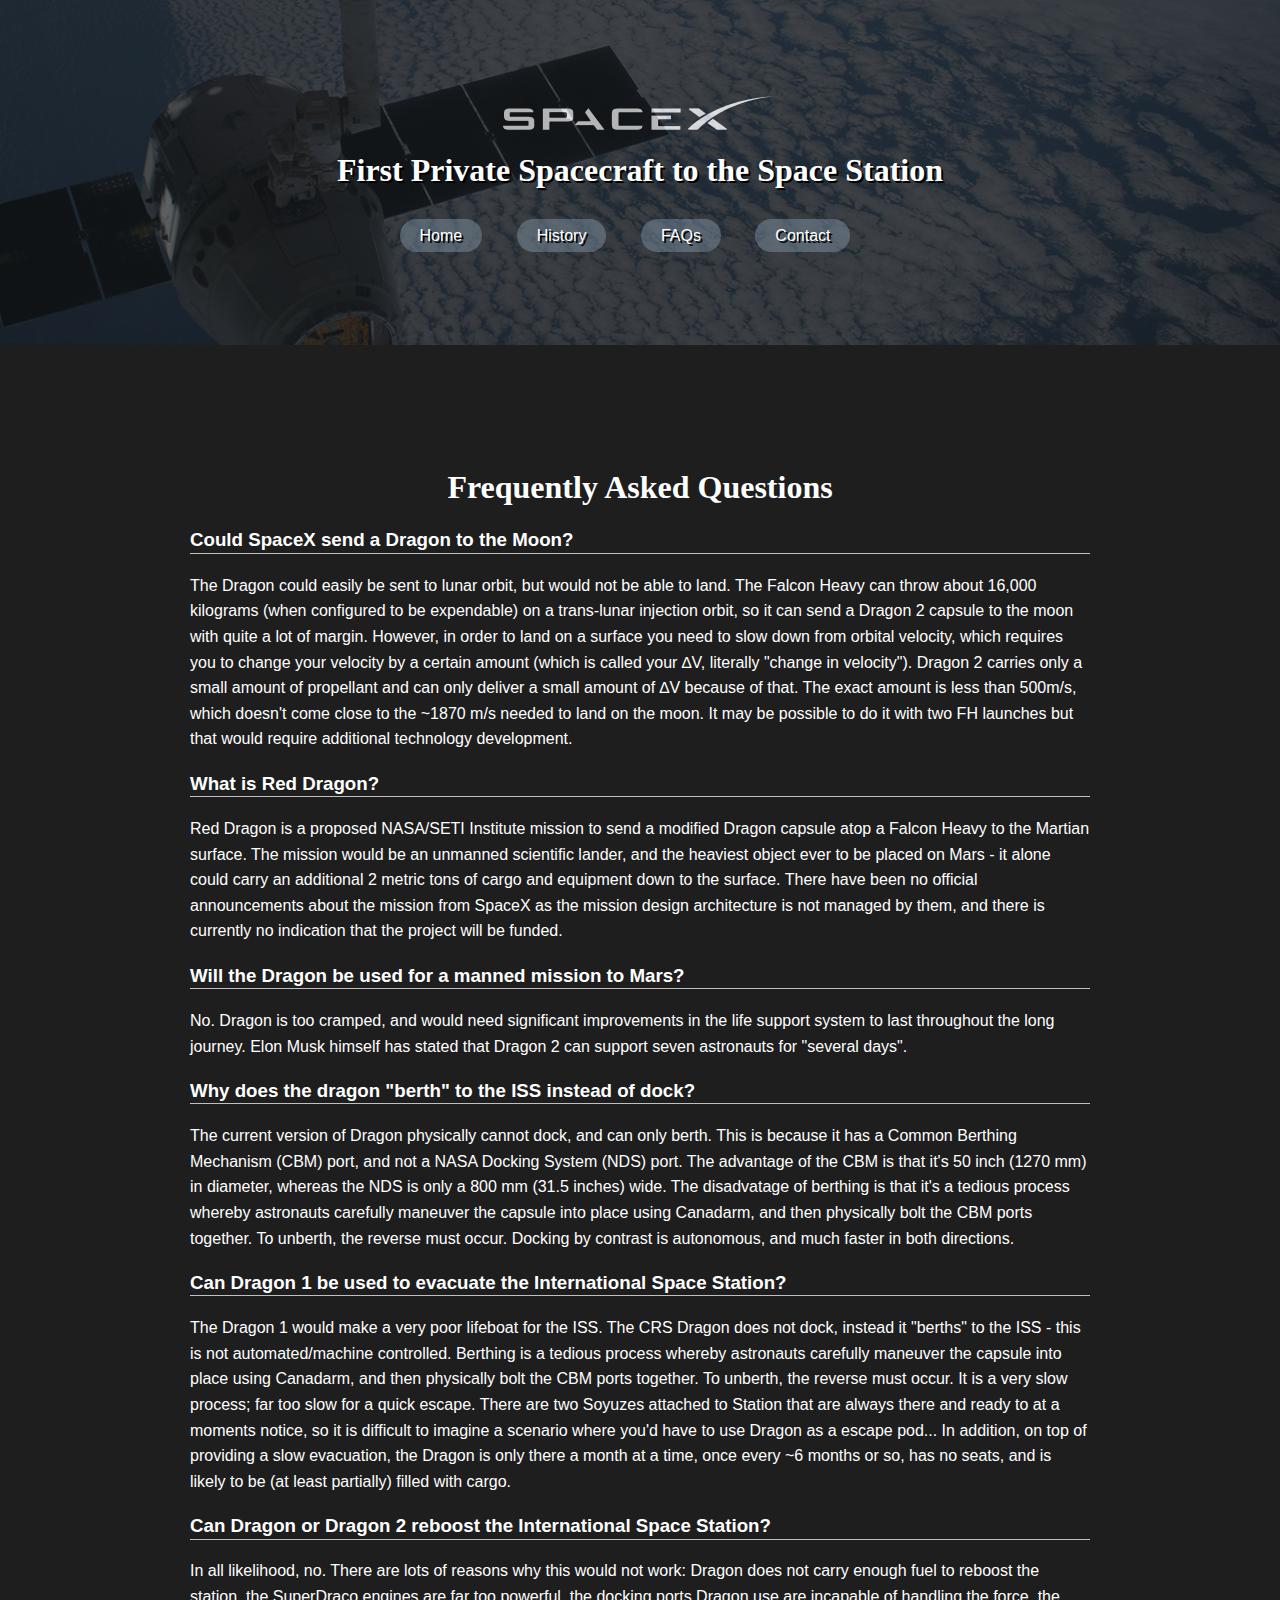
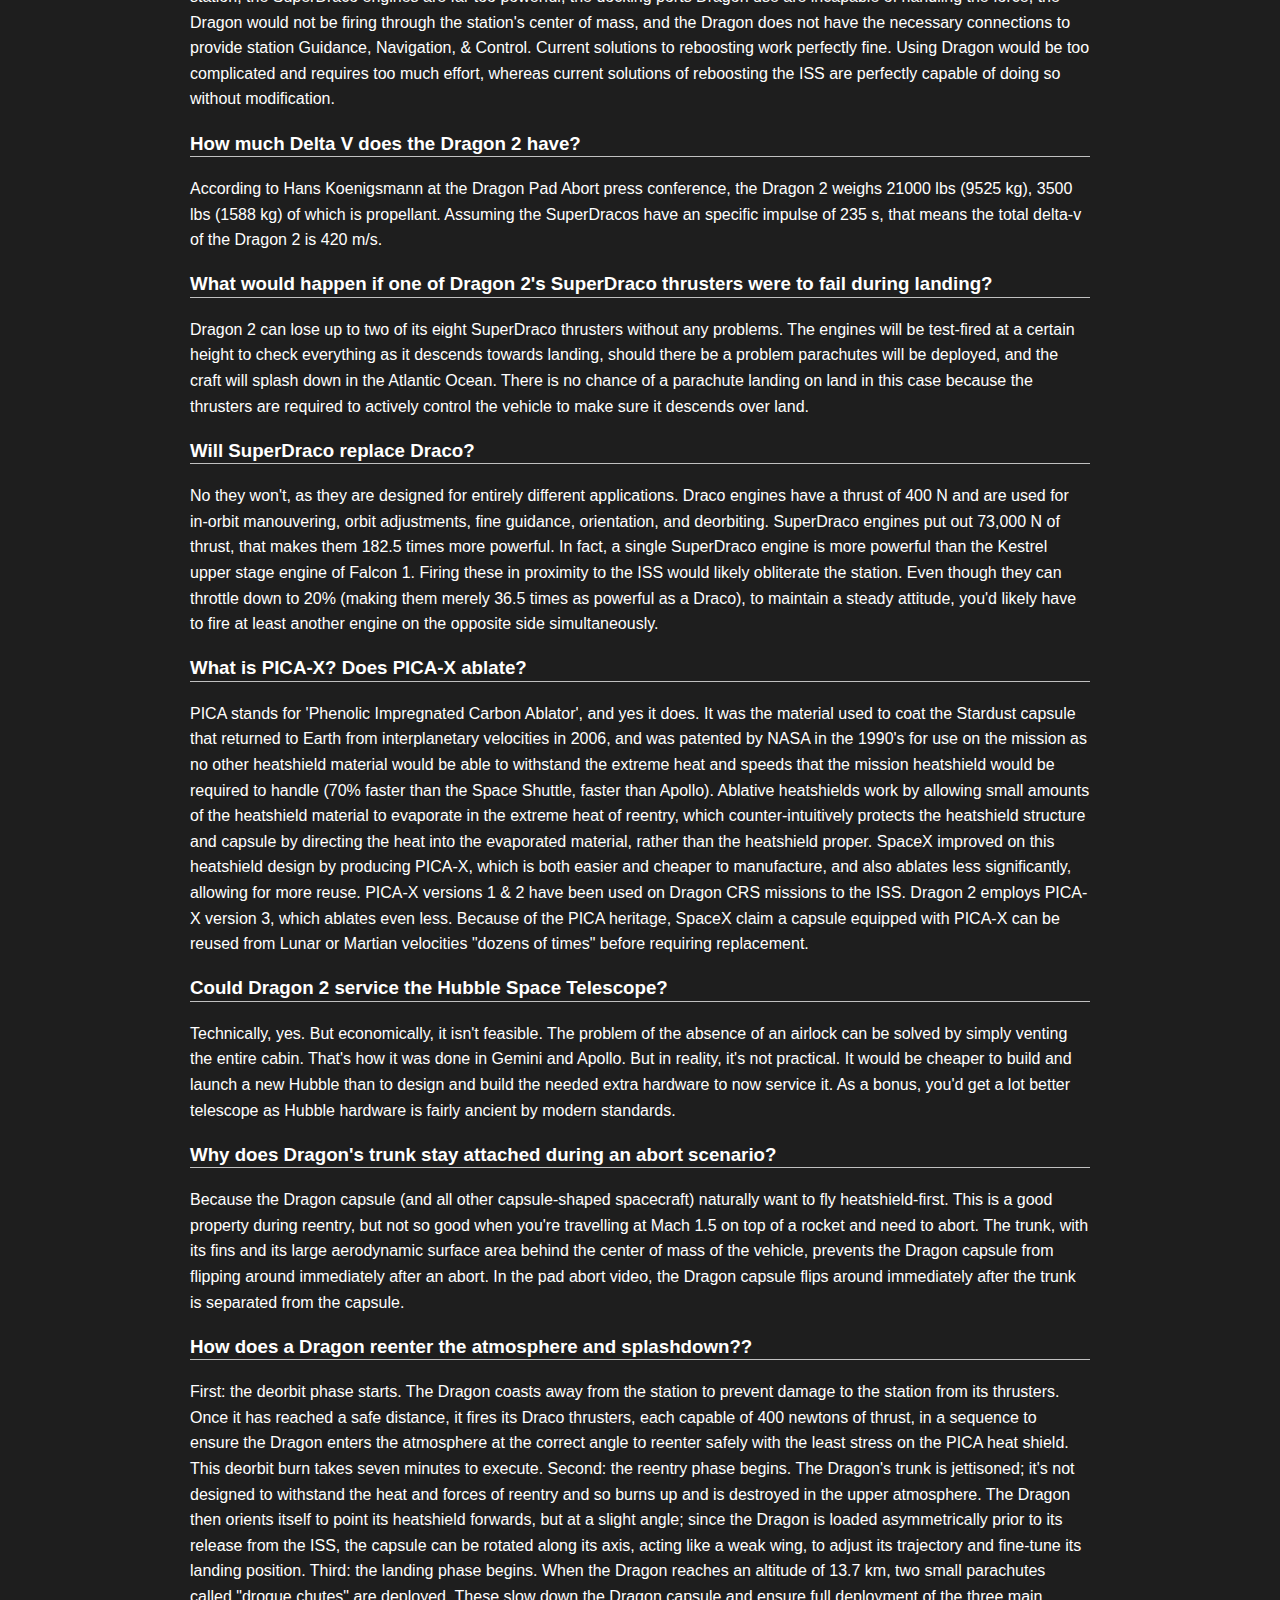
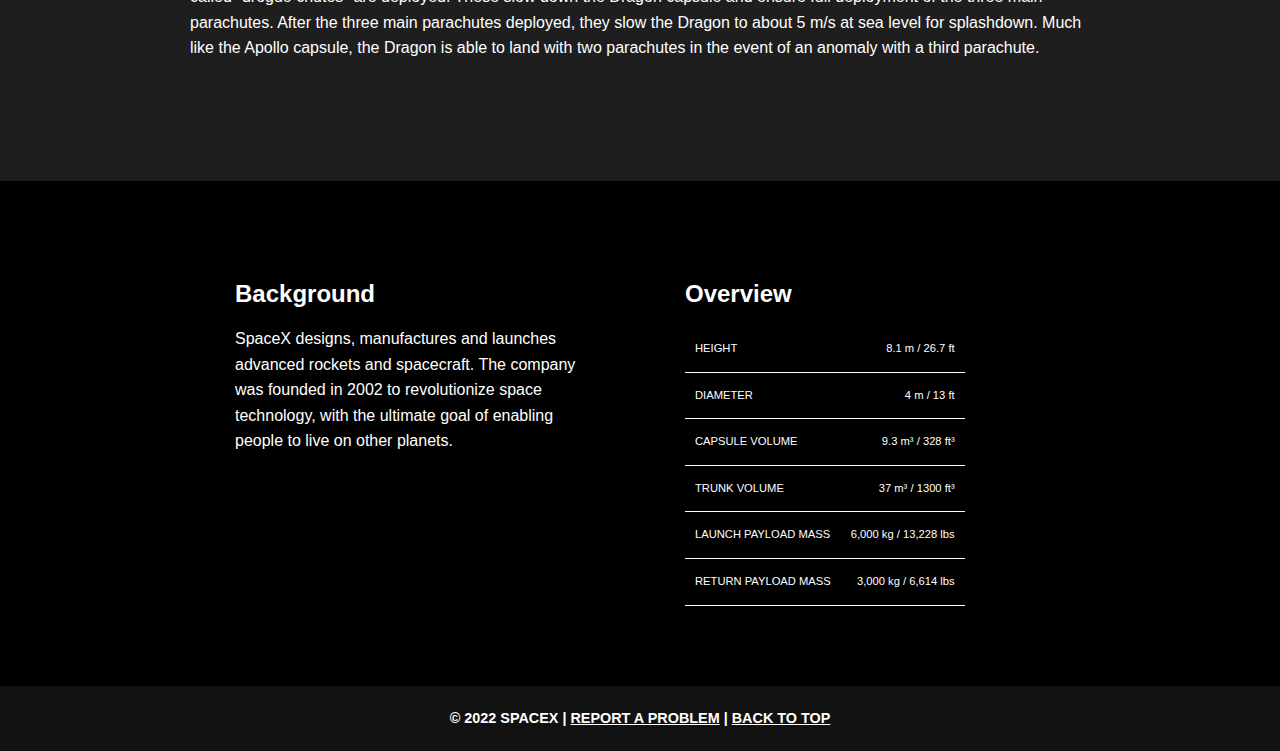
<file: dragon-v2/faqs.html>
<!DOCTYPE html>
<html lang="en">

<head>
  <title>SpaceX Dragon</title>
  <meta charset="UTF-8" />
  <meta name="description" content="Keyword rich narrative on site purpose" />
  <meta name="author" content="Parikshya Bhandari" />
  <meta name="robots" content="noindex" />
  <link rel="preconnect" href="https://fonts.gstatic.com">
  <link href="https://fonts.googleapis.com/css2?family=Merriweather:wght@700&display=swap"> 
  <link rel="stylesheet" href="assets/css/style.css" />
  <link href="https://fonts.googleapis.com/css?family=Sofia" rel="stylesheet">
</head>

<body>
  <header role="banner" class="primary">
    <img src="assets/img/SpaceX-Logo.png" alt="SpaceX Logo" />
    <h2>First Private Spacecraft to the Space Station</h2>
    <nav role="navigation">
      <div class="nav-right">
        <div class="nav-links">
          <a href="index.html">Home</a>
          <a href="history.html">History</a>
          <a href="faqs.html">FAQs</a>
          <a href="contact.html">Contact</a>
          <div class="right-section">
          </div>
        </div>
      </div>
    </nav>
  </header>

  <section id="content" class="container">
    <h2>Frequently Asked Questions</h2>
    <h3>Could SpaceX send a Dragon to the Moon?</h3>
    <p>
        The Dragon could easily be sent to lunar orbit, but would not be able to land. The Falcon Heavy can throw about 16,000 kilograms (when configured to be expendable) on a trans-lunar injection orbit, so it can send a Dragon 2 capsule to the moon with quite a lot of margin. However, in order to land on a surface you need to slow down from orbital velocity, which requires you to change your velocity by a certain amount (which is called your ∆V, literally "change in velocity"). Dragon 2 carries only a small amount of propellant and can only deliver a small amount of ∆V because of that. The exact amount is less than 500m/s, which doesn't come close to the ~1870 m/s needed to land on the moon. It may be possible to do it with two FH launches but that would require additional technology development.
    </p>
    <h3>What is Red Dragon?</h3>
    <p>
        Red Dragon is a proposed NASA/SETI Institute mission to send a modified Dragon capsule atop a Falcon Heavy to the Martian surface. The mission would be an unmanned scientific lander, and the heaviest object ever to be placed on Mars - it alone could carry an additional 2 metric tons of cargo and equipment down to the surface. There have been no official announcements about the mission from SpaceX as the mission design architecture is not managed by them, and there is currently no indication that the project will be funded.
    </p>
    <h3>Will the Dragon be used for a manned mission to Mars?</h3>
    <p>
        No. Dragon is too cramped, and would need significant improvements in the life support system to last throughout the long journey. Elon Musk himself has stated that Dragon 2 can support seven astronauts for "several days".
    </p>
    <h3>Why does the dragon "berth" to the ISS instead of dock?</h3>
    <p>
        The current version of Dragon physically cannot dock, and can only berth. This is because it has a Common Berthing Mechanism (CBM) port, and not a NASA Docking System (NDS) port. The advantage of the CBM is that it's 50 inch (1270 mm) in diameter, whereas the NDS is only a 800 mm (31.5 inches) wide. The disadvatage of berthing is that it's a tedious process whereby astronauts carefully maneuver the capsule into place using Canadarm, and then physically bolt the CBM ports together. To unberth, the reverse must occur. Docking by contrast is autonomous, and much faster in both directions.
    </p>
    <h3>Can Dragon 1 be used to evacuate the International Space Station?</h3>
    <p>
        The Dragon 1 would make a very poor lifeboat for the ISS. The CRS Dragon does not dock, instead it "berths" to the ISS - this is not automated/machine controlled. Berthing is a tedious process whereby astronauts carefully maneuver the capsule into place using Canadarm, and then physically bolt the CBM ports together. To unberth, the reverse must occur. It is a very slow process; far too slow for a quick escape. There are two Soyuzes attached to Station that are always there and ready to at a moments notice, so it is difficult to imagine a scenario where you'd have to use Dragon as a escape pod... In addition, on top of providing a slow evacuation, the Dragon is only there a month at a time, once every ~6 months or so, has no seats, and is likely to be (at least partially) filled with cargo.
    </p>
    <h3>Can Dragon or Dragon 2 reboost the International Space Station?</h3>
    <p>
        In all likelihood, no. There are lots of reasons why this would not work: Dragon does not carry enough fuel to reboost the station, the SuperDraco engines are far too powerful, the docking ports Dragon use are incapable of handling the force, the Dragon would not be firing through the station's center of mass, and the Dragon does not have the necessary connections to provide station Guidance, Navigation, & Control. Current solutions to reboosting work perfectly fine. Using Dragon would be too complicated and requires too much effort, whereas current solutions of reboosting the ISS are perfectly capable of doing so without modification.
    </p>
    <h3>How much Delta V does the Dragon 2 have?</h3>
    <p>
        According to Hans Koenigsmann at the Dragon Pad Abort press conference, the Dragon 2 weighs 21000 lbs (9525 kg), 3500 lbs (1588 kg) of which is propellant. Assuming the SuperDracos have an specific impulse of 235 s, that means the total delta-v of the Dragon 2 is 420 m/s.
    </p>
    <h3>What would happen if one of Dragon 2's SuperDraco thrusters were to fail during landing?</h3>
    <p>
        Dragon 2 can lose up to two of its eight SuperDraco thrusters without any problems. The engines will be test-fired at a certain height to check everything as it descends towards landing, should there be a problem parachutes will be deployed, and the craft will splash down in the Atlantic Ocean. There is no chance of a parachute landing on land in this case because the thrusters are required to actively control the vehicle to make sure it descends over land.
    </p>
    <h3>Will SuperDraco replace Draco?</h3>
    <p>
        No they won't, as they are designed for entirely different applications. Draco engines have a thrust of 400 N and are used for in-orbit manouvering, orbit adjustments, fine guidance, orientation, and deorbiting. SuperDraco engines put out 73,000 N of thrust, that makes them 182.5 times more powerful. In fact, a single SuperDraco engine is more powerful than the Kestrel upper stage engine of Falcon 1. Firing these in proximity to the ISS would likely obliterate the station. Even though they can throttle down to 20% (making them merely 36.5 times as powerful as a Draco), to maintain a steady attitude, you'd likely have to fire at least another engine on the opposite side simultaneously.
    </p>
    <h3>What is PICA-X? Does PICA-X ablate?</h3>
    <p>
        PICA stands for 'Phenolic Impregnated Carbon Ablator', and yes it does. It was the material used to coat the Stardust capsule that returned to Earth from interplanetary velocities in 2006, and was patented by NASA in the 1990's for use on the mission as no other heatshield material would be able to withstand the extreme heat and speeds that the mission heatshield would be required to handle (70% faster than the Space Shuttle, faster than Apollo). Ablative heatshields work by allowing small amounts of the heatshield material to evaporate in the extreme heat of reentry, which counter-intuitively protects the heatshield structure and capsule by directing the heat into the evaporated material, rather than the heatshield proper. SpaceX improved on this heatshield design by producing PICA-X, which is both easier and cheaper to manufacture, and also ablates less significantly, allowing for more reuse. PICA-X versions 1 & 2 have been used on Dragon CRS missions to the ISS. Dragon 2 employs PICA-X version 3, which ablates even less. Because of the PICA heritage, SpaceX claim a capsule equipped with PICA-X can be reused from Lunar or Martian velocities "dozens of times" before requiring replacement.
    </p>
    <h3>Could Dragon 2 service the Hubble Space Telescope?</h3>
    <p>
        Technically, yes. But economically, it isn't feasible. The problem of the absence of an airlock can be solved by simply venting the entire cabin. That's how it was done in Gemini and Apollo. But in reality, it's not practical. It would be cheaper to build and launch a new Hubble than to design and build the needed extra hardware to now service it. As a bonus, you'd get a lot better telescope as Hubble hardware is fairly ancient by modern standards. 
    </p>
    <h3>Why does Dragon's trunk stay attached during an abort scenario?</h3>
    <p>
        Because the Dragon capsule (and all other capsule-shaped spacecraft) naturally want to fly heatshield-first. This is a good property during reentry, but not so good when you're travelling at Mach 1.5 on top of a rocket and need to abort. The trunk, with its fins and its large aerodynamic surface area behind the center of mass of the vehicle, prevents the Dragon capsule from flipping around immediately after an abort. In the pad abort video, the Dragon capsule flips around immediately after the trunk is separated from the capsule.
    </p>
    <h3>How does a Dragon reenter the atmosphere and splashdown??</h3>
    <p>
        First: the deorbit phase starts. The Dragon coasts away from the station to prevent damage to the station from its thrusters. Once it has reached a safe distance, it fires its Draco thrusters, each capable of 400 newtons of thrust, in a sequence to ensure the Dragon enters the atmosphere at the correct angle to reenter safely with the least stress on the PICA heat shield. This deorbit burn takes seven minutes to execute.
        Second: the reentry phase begins. The Dragon's trunk is jettisoned; it's not designed to withstand the heat and forces of reentry and so burns up and is destroyed in the upper atmosphere. The Dragon then orients itself to point its heatshield forwards, but at a slight angle; since the Dragon is loaded asymmetrically prior to its release from the ISS, the capsule can be rotated along its axis, acting like a weak wing, to adjust its trajectory and fine-tune its landing position.
        Third: the landing phase begins. When the Dragon reaches an altitude of 13.7 km, two small parachutes called "drogue chutes" are deployed. These slow down the Dragon capsule and ensure full deployment of the three main parachutes. After the three main parachutes deployed, they slow the Dragon to about 5 m/s at sea level for splashdown. Much like the Apollo capsule, the Dragon is able to land with two parachutes in the event of an anomaly with a third parachute.
    </p>

  </section>

  <aside role="complementary">
    <div class="container">
      <article class="widget">
        <header>
          <h2>Background</h2>
        </header>
        <p>
          SpaceX designs, manufactures and launches advanced rockets and spacecraft. The company was founded in 2002 to revolutionize space technology, with the ultimate goal of enabling people to live on other planets.
        </p>
        <footer>Widget Footer</footer>
      </article>
        <article class="widget overview">
          <header>
            <h2>Overview</h2>
          </header>
          <table>
            <tbody>
              <tr>
                <td>HEIGHT</td>
                <td>8.1 m <span>/ 26.7 ft</span></td>
              </tr>
              <tr>
                <td>DIAMETER</td>
                <td>4 m <span>/ 13 ft</span></td>
              </tr>
              <tr>
                <td>CAPSULE VOLUME</td>
                <td>9.3 m³ <span>/ 328 ft³ </span></td>
              </tr>
              <tr>
                <td>TRUNK VOLUME</td>
                <td>37 m³ <span>/ 1300 ft³ </span></td>
              </tr>
              <tr>
                <td>LAUNCH PAYLOAD MASS</td>
                <td>6,000 kg <span>/ 13,228 lbs</span></td>
              </tr>
              <tr>
                <td>RETURN PAYLOAD MASS</td>
                <td>3,000 kg <span>/ 6,614 lbs</span></td>
              </tr>
            </tbody>
          </table>
          <footer>Widget Footer</footer>
        </article>
    </div>
  </aside>
  <footer id="colophon" role="contentinfo">
    <h6>&copy; 2022 SpaceX | <a href="mailto:pbhandari1@ualr.edu"> Report a Problem</a> | <a href="#top">Back to Top</a></h6>
  </footer>
</body>

</html>
</file>
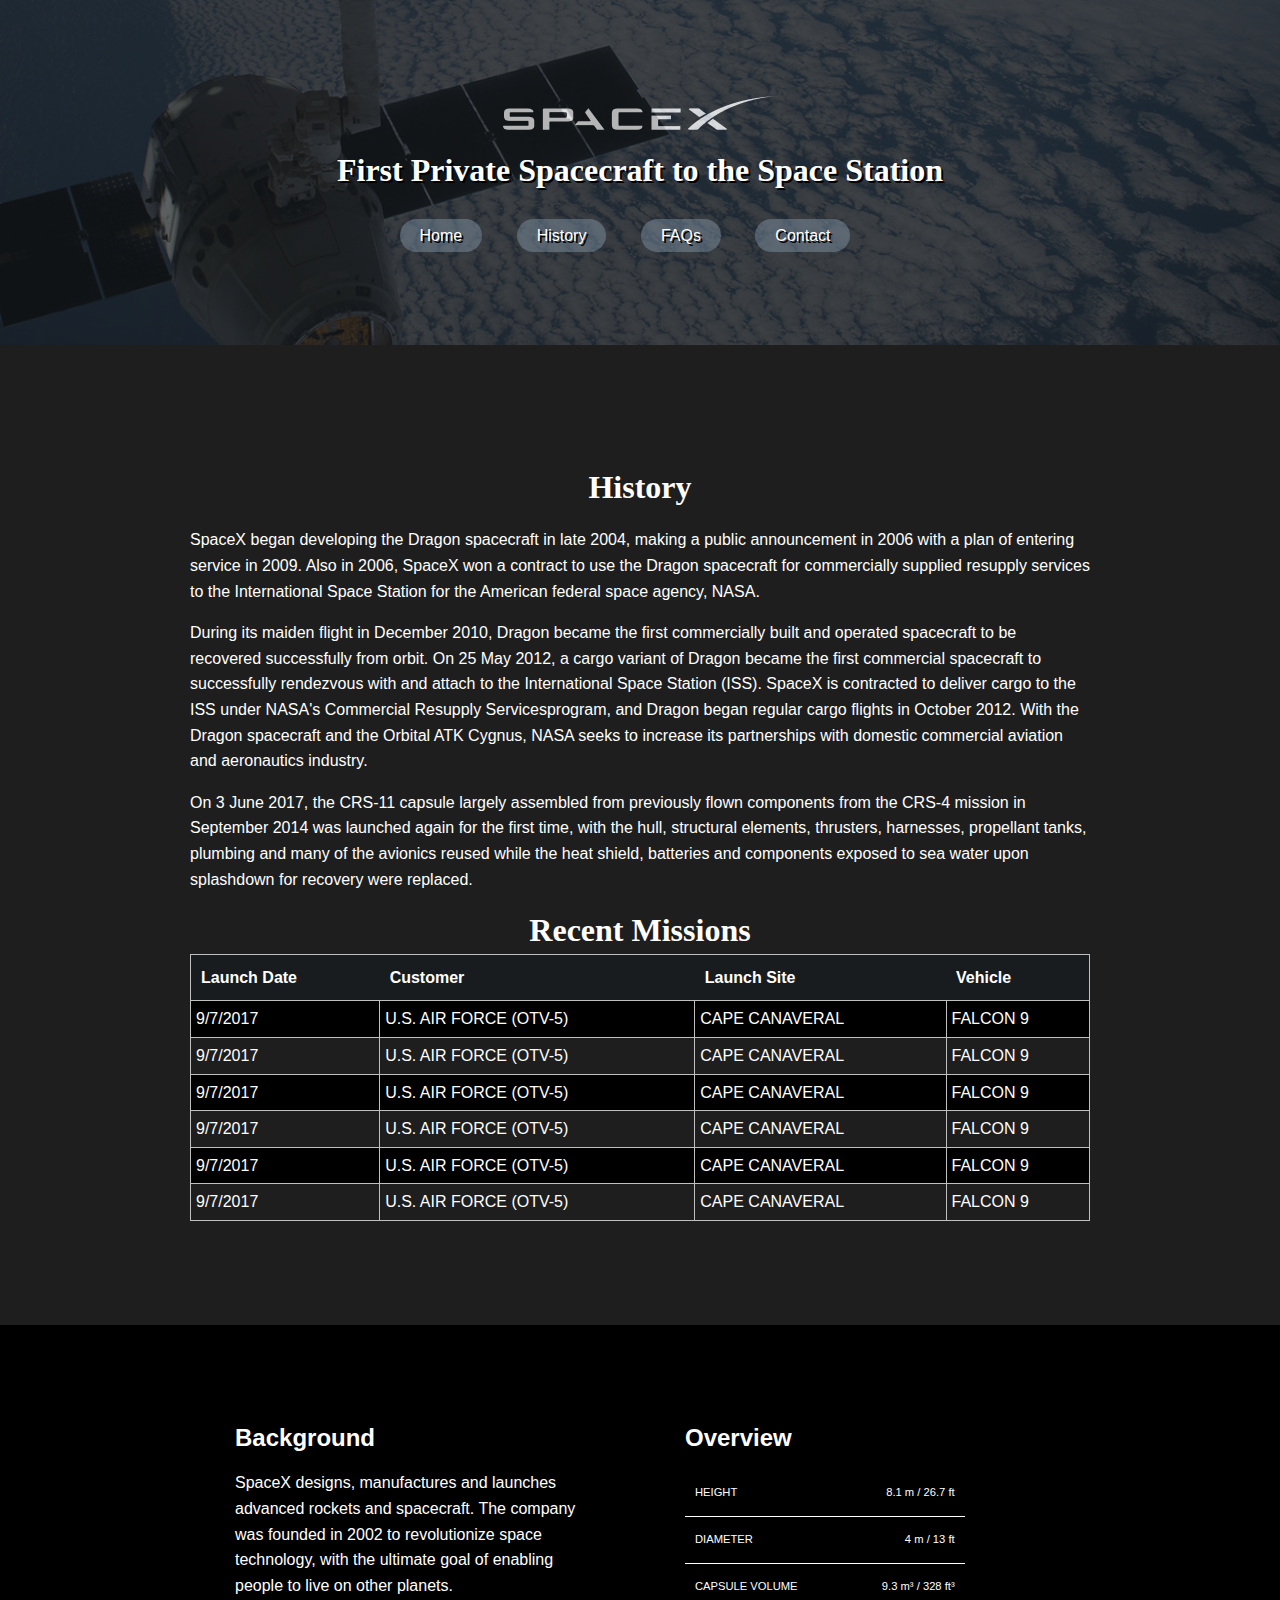
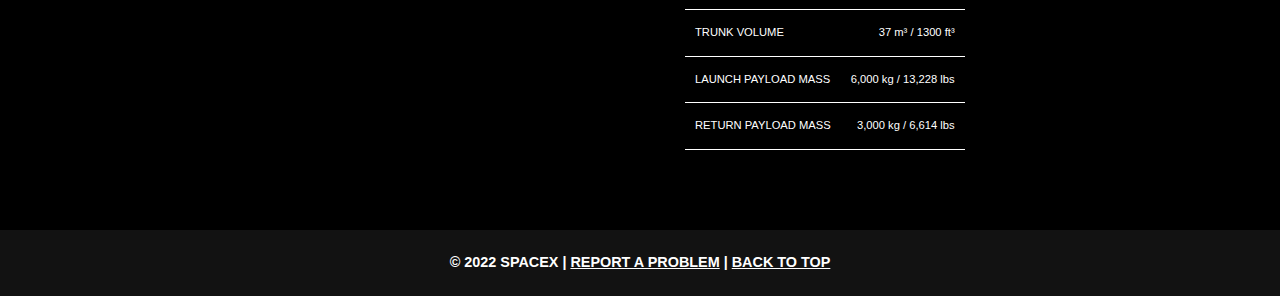
<file: dragon-v2/history.html>
<!DOCTYPE html>
<html lang="en">

<head>
  <title>SpaceX Dragon</title>
  <meta charset="UTF-8" />
  <meta name="description" content="Keyword rich narrative on site purpose" />
  <meta name="author" content="Parikshya Bhandari" />
  <meta name="robots" content="noindex" />
  <link rel="preconnect" href="https://fonts.gstatic.com">
  <link href="https://fonts.googleapis.com/css2?family=Merriweather:wght@700&display=swap"> 
  <link rel="stylesheet" href="assets/css/style.css" />
  <link href="https://fonts.googleapis.com/css?family=Sofia" rel="stylesheet">
</head>

<body>
  <header role="banner" class="primary">
    <img src="assets/img/SpaceX-Logo.png" alt="SpaceX Logo" />
    <h2>First Private Spacecraft to the Space Station</h2>
    <nav role="navigation">
      <div class="nav-right">
        <div class="nav-links">
          <a href="index.html">Home</a>
          <a href="history.html">History</a>
          <a href="faqs.html">FAQs</a>
          <a href="contact.html">Contact</a>
          <div class="right-section">
          </div>
        </div>
      </div>
    </nav>
  </header>

  <section id="content" class="container">
    <h2>History</h2>
    <p>
        SpaceX began developing the Dragon spacecraft in late 2004, making a public announcement in 2006 with a plan of entering service in 2009. Also in 2006, SpaceX won a contract to use the Dragon spacecraft for commercially supplied resupply services to the International Space Station for the American federal space agency, NASA.
    </p>
    <p>
        During its maiden flight in December 2010, Dragon became the first commercially built and operated spacecraft to be recovered successfully from orbit. On 25 May 2012, a cargo variant of Dragon became the first commercial spacecraft to successfully rendezvous with and attach to the International Space Station (ISS). SpaceX is contracted to deliver cargo to the ISS under NASA's Commercial Resupply Servicesprogram, and Dragon began regular cargo flights in October 2012.  With the Dragon spacecraft and the Orbital ATK Cygnus, NASA seeks to increase its partnerships with domestic commercial aviation and aeronautics industry. 
    </p>
    <p>
        On 3 June 2017, the CRS-11 capsule largely assembled from previously flown components from the CRS-4 mission in September 2014 was launched again for the first time, with the hull, structural elements, thrusters, harnesses, propellant tanks, plumbing and many of the avionics reused while the heat shield, batteries and components exposed to sea water upon splashdown for recovery were replaced.
    </p>
    <table>
        <caption>Recent Missions</caption>
        <tr><th scope="col">Launch Date</th><th scope="col">Customer</th><th scope="col">Launch Site</th><th scope="col">Vehicle</th></tr>
        <tr><td>9/7/2017</td><td>U.S. AIR FORCE (OTV-5)</td><td>CAPE CANAVERAL</td><td>FALCON 9</td></tr>
        <tr><td>9/7/2017</td><td>U.S. AIR FORCE (OTV-5)</td><td>CAPE CANAVERAL</td><td>FALCON 9</td></tr>
        <tr><td>9/7/2017</td><td>U.S. AIR FORCE (OTV-5)</td><td>CAPE CANAVERAL</td><td>FALCON 9</td></tr>
        <tr><td>9/7/2017</td><td>U.S. AIR FORCE (OTV-5)</td><td>CAPE CANAVERAL</td><td>FALCON 9</td></tr>
        <tr><td>9/7/2017</td><td>U.S. AIR FORCE (OTV-5)</td><td>CAPE CANAVERAL</td><td>FALCON 9</td></tr>
        <tr><td>9/7/2017</td><td>U.S. AIR FORCE (OTV-5)</td><td>CAPE CANAVERAL</td><td>FALCON 9</td></tr>
    </table>
  </section>

  <aside role="complementary">
    <div class="container">
      <article class="widget">
        <header>
          <h2>Background</h2>
        </header>
        <p>
          SpaceX designs, manufactures and launches advanced rockets and spacecraft. The company was founded in 2002 to revolutionize space technology, with the ultimate goal of enabling people to live on other planets.
        </p>
        <footer>Widget Footer</footer>
      </article>
        <article class="widget overview">
          <header>
            <h2>Overview</h2>
          </header>
          <table>
            <tbody>
              <tr>
                <td>HEIGHT</td>
                <td>8.1 m <span>/ 26.7 ft</span></td>
              </tr>
              <tr>
                <td>DIAMETER</td>
                <td>4 m <span>/ 13 ft</span></td>
              </tr>
              <tr>
                <td>CAPSULE VOLUME</td>
                <td>9.3 m³ <span>/ 328 ft³ </span></td>
              </tr>
              <tr>
                <td>TRUNK VOLUME</td>
                <td>37 m³ <span>/ 1300 ft³ </span></td>
              </tr>
              <tr>
                <td>LAUNCH PAYLOAD MASS</td>
                <td>6,000 kg <span>/ 13,228 lbs</span></td>
              </tr>
              <tr>
                <td>RETURN PAYLOAD MASS</td>
                <td>3,000 kg <span>/ 6,614 lbs</span></td>
              </tr>
            </tbody>
          </table>
          <footer>Widget Footer</footer>
        </article>
    </div>
  </aside>
  <footer id="colophon" role="contentinfo">
    <h6>&copy; 2022 SpaceX | <a href="mailto:pbhandari1@ualr.edu"> Report a Problem</a> | <a href="#top">Back to Top</a></h6>
  </footer>
</body>
</html>
</file>
<file: dragon-v2/assets/css/style.css>
html {
    box-sizing: border-box;
  }
  *,
  *:before,
  *:after {
    box-sizing: inherit;
  }
  
  body {
    font-family: "Helvetica", sans-serif;
    margin: 0;
    line-height:1.6rem;
    background-color: #1E1E1E;
    color:#ffffff;
  }
  
  header {
    display: block;
  }
  
  h1 {
    display: block;
    font-size: 2em;
    margin-block-start: 0.67em;
    margin-block-end: 0.67em;
    margin-inline-start: 0px;
    margin-inline-end: 0px;
    font-weight: bold;
  }
  
  h2 {
    display: block;
    font-size: 1.5em;
    margin-block-start: 0.83em;
    margin-block-end: 0.83em;
    margin-inline-start: 0px;
    margin-inline-end: 0px;
    font-weight: bold;
  }
  
  
  header.primary {
    background-color: #181c1f;
    text-align: center;
    color: #ffffff;
    text-shadow: 2px 2px #000000;
    padding: 6em 2em;
    position: relative;
  }
  
  header.primary::before {
    content: "";
    background-image: url('../img/dragon-in-space.jpg');
    background-size: cover;
    position: absolute;
    top: 0px;
    right: 0px;
    bottom: 0px;
    left: 0px;
    opacity: 0.3;
  }
  
  header.primary h1 {
    font-size: 3.2rem;
    margin: 20px 0;
    position: relative;
  }
  
  header.primary h2 {
    font-family: "Merriweather", non-cursive;
    font-size: 2em;
    margin: 20px auto 40px;
    position: relative;
  }
  
  header.primary .nav-right a {
  text-decoration: none;
  color: #ffffff;
  margin-right: 30px;
  position: relative;
  }
  
  nav {
    display: block;
  }
  
  ul {
    display: block;
    list-style-type: disc;
    margin-block-start: 1em;
    margin-block-end: 1em;
    margin-inline-start: 0px;
    margin-inline-end: 0px;
    padding-inline-start: 40px;
  }
  
  li {
    display: list-item;
    text-align: -webkit-match-parent;
  }
  
  a:-webkit-any-link {
    color: -webkit-link;
    cursor: pointer;
    text-decoration: underline;
  }
  
  header.primary nav ul {
    position: relative;
    display: flex;
    flex-direction: row;
    justify-content: space-around;
    padding: 0;
    max-width: 900px;
    margin: 20px auto;
  }
  
  header.primary nav li {
    list-style-type: none;
    padding: 0;
    width: 20%;
  }
  
  header.primary nav a:link, header.primary nav a:visited {
    color: white;
    text-decoration: none;
    background-color: rgba(142, 166, 184, 0.4);
    padding: 8px 20px;
    border-radius: 150px;
    transition: 0.6s;
  }
  
  #content {
    padding: 4em 0;
  }
  
  th {
    display: table-cell;
    vertical-align: inherit;
    font-weight: bold;
    text-align: -internal-center;
  }
  
  #content h2 {
    flex: 0 0 100%;
    color: #ffffff;
    text-align: center;
    font-family: "Merriweather", cursive;
    font-size: 2em;
  }
  
  caption {
    display: table-caption;
    text-align: -webkit-center;
  }
  
  p {
    display: block;
    margin-block-start: 1em;
    margin-block-end: 1em;
    margin-inline-start: 0px;
    margin-inline-end: 0px;
  }
  
  section#content h3 {
    border-bottom: 1px solid #c0c0c0;
  }
  
  section#content caption {
    font-weight: bold;
    font-size: 1.5rem;
    margin: 10px;
    font-family: "Merriweather", non-cursive;
    font-size: 2em;
    color: #ffffff;
  }
  
  section#content table {
    width: 100%;
    border: 1px solid #c0c0c0;
    border-collapse: collapse;
  }
  
  section#content th {
    background: #181C1F;
    color: #ffffff;
    text-align: left;
    padding: 10px;
  }
  
  section#articles {
    background: #1a1e21;
    align-items: stretch;
  }
  
  section#articles.container {
    display: flex;
    flex-direction: row;
    justify-content: space-between;
    flex-wrap: wrap;
    padding: 0 0 4em 0;
  }
  
  section#articles h2 {
    color: #fff;
    text-shadow: 2px 2px #000;
  }
  
  section#articles h2, #content h2 {
    flex: 0 0 100%;
    color: #ffffff;
    text-align: center;
    font-family: "Merriweather", non-cursive;
    font-size: 2em;
  }
  
  
  
  #articles article.post {
    width: 30%;
    box-shadow: 0 4px 8px rgb(0 0 0 / 40%);
    padding: 10px;
    transition: 0.6s;
    font-size: 0.8rem;
    border-radius: 10px;
    background: rgb(10, 10, 10);
  }
  
  #articles .post figure {
    margin: 0;
  }
  
  figure {
    display: block;
    margin-block-start: 1em;
    margin-block-end: 1em;
    margin-inline-start: 40px;
    margin-inline-end: 40px;
  }
  
  #articles .post img {
    border-radius: 10px;
  }
  
  img {
    max-width: 100%;
    height: auto;
  }
  
  #articles article time, #articles article figcaption, #articles article footer {
    font-size: 0.8em;
    color: #ffffff;
    text-transform: uppercase;
  }
  
  #articles article.post h2 {
    font-size: 1.5em;
    text-shadow: none;
  }
  #articles .post a:link, #articles .post a:visited {
    color: #ffffff;
  }
  
  #articles ul {
    padding: 0 20px;
  }
  
  article {
    display: block;
  }
  
  .container {
    width: 80vw;
    margin: 40px auto;
    max-width: 900px;
  }
  
  aside[role="complementary"] {
    background-color: #000000;
    color: #ffffff;
    padding: 2.5em;
  }
  
  aside .container {
    display: flex;
    flex-direction: row;
    justify-content: space-around;
  }
  
  aside article.widget {
    width: 40%;
  }
  
  aside article footer {
    display: none;
  }
  
  .widget.overview table {
    font-size: 0.7em;
    border-collapse: collapse;
  }
  
  table {
      display: table;
      border-collapse: separate;
      box-sizing: border-box;
      text-indent: initial;
      border-spacing: 2px;
      border-color: grey;
  }
  
  tbody {
    display: table-row-group;
    vertical-align: middle;
    border-color: inherit;
  }
  
  tr {
    display: table-row;
    vertical-align: inherit;
    border-color: inherit;
  }
  
  section#content tr:nth-child(even) {
    background: #000000;
  }
  
  td {
    display: table-cell;
    vertical-align: inherit;
  }
  
  section#content td {
    border: 1px solid #c0c0c0;
    padding: 5px;
  }
  
  .widget.overview table td:nth-child(even) {
    text-align: right;
  }
  
  .widget.overview table td {
    border-bottom: 1px solid #fff;
    padding: 10px;
  }
  
  
  footer#colophon {
    background-color: #121212;
  }
  
  #colophon h6 {
    padding: 20px;
    margin: 0;
    color: #fff;
    text-align: center;
    font-size: 0.9rem;
    text-transform: uppercase;
  }
  
  #colophon h6 a:link, #colophon h6 a:visited {
    color: #fff;
  
  }
</file>
<file: JS-Calculator/assets/style/styles.css>
.formcontainer {
    width: 1000px;
    padding: 5px;
}

.formlabel {
    display: inline-block;
    width: 100px;
    text-align: right;
    padding: 5px;
}
.error {
    color: red;
    padding-left: 5px;
}

h1 {
    border-bottom: 3px solid #cc9900;
    color: #996600;
    font-size: 30px;
}
</file>
<file: Web-1/assets/style/screen.css>
html {
    background: url('../images/webpage-background.jpg') repeat-x;
    background-size: 100% 100%;
    min-height: 100%;
}

body {
    width: 800px;
    min-height: 100vh;
    margin: 0 auto;
    background: white;
    font-family: Arial, sans-serif;
    border: 1px solid #ddd;
    padding: 10px;
    box-shadow: 0 0 10px rgba(0, 0, 0, 0.1);
    position: relative;
    z-index: 1;
    display: flex;
    flex-direction: column;
}

header {
    text-align: center;
}

header img {
    width: 100%;
    height: auto;
}

nav ul {
    list-style-type: none;
    margin: 0;
    padding: 0;
    overflow: hidden;
    background-color: #333;
}

nav ul li {
    float: left;
}

nav ul li a {
    display: block;
    color: white;
    text-align: center;
    padding: 14px 16px;
    text-decoration: none;
}

nav ul li a:hover {
    background-color: lightgrey;
}

.content-img {
    float: right;
    border: 5px solid #555;
    margin: 10px;
}

.alert {
    background-color: #f4e542; 
    color: #a94442; 
    padding: 10px;
    margin-top: 10px;
}

h2, h3, h4 {
    color: blue;
} 

ol li {
    color: blue;
}

footer {
    background-color: #000000;
    color: white;
    text-align: center;
    padding: 10px;
    width: calc(100% - 22px); 
    box-sizing: border-box;
    margin-left: auto; 
    margin-right: auto; 
    flex-shrink: 0; 
}

footer a {
    color: blue;
    text-decoration: none;
}

footer p {
    margin: 0; 
}
</file>
